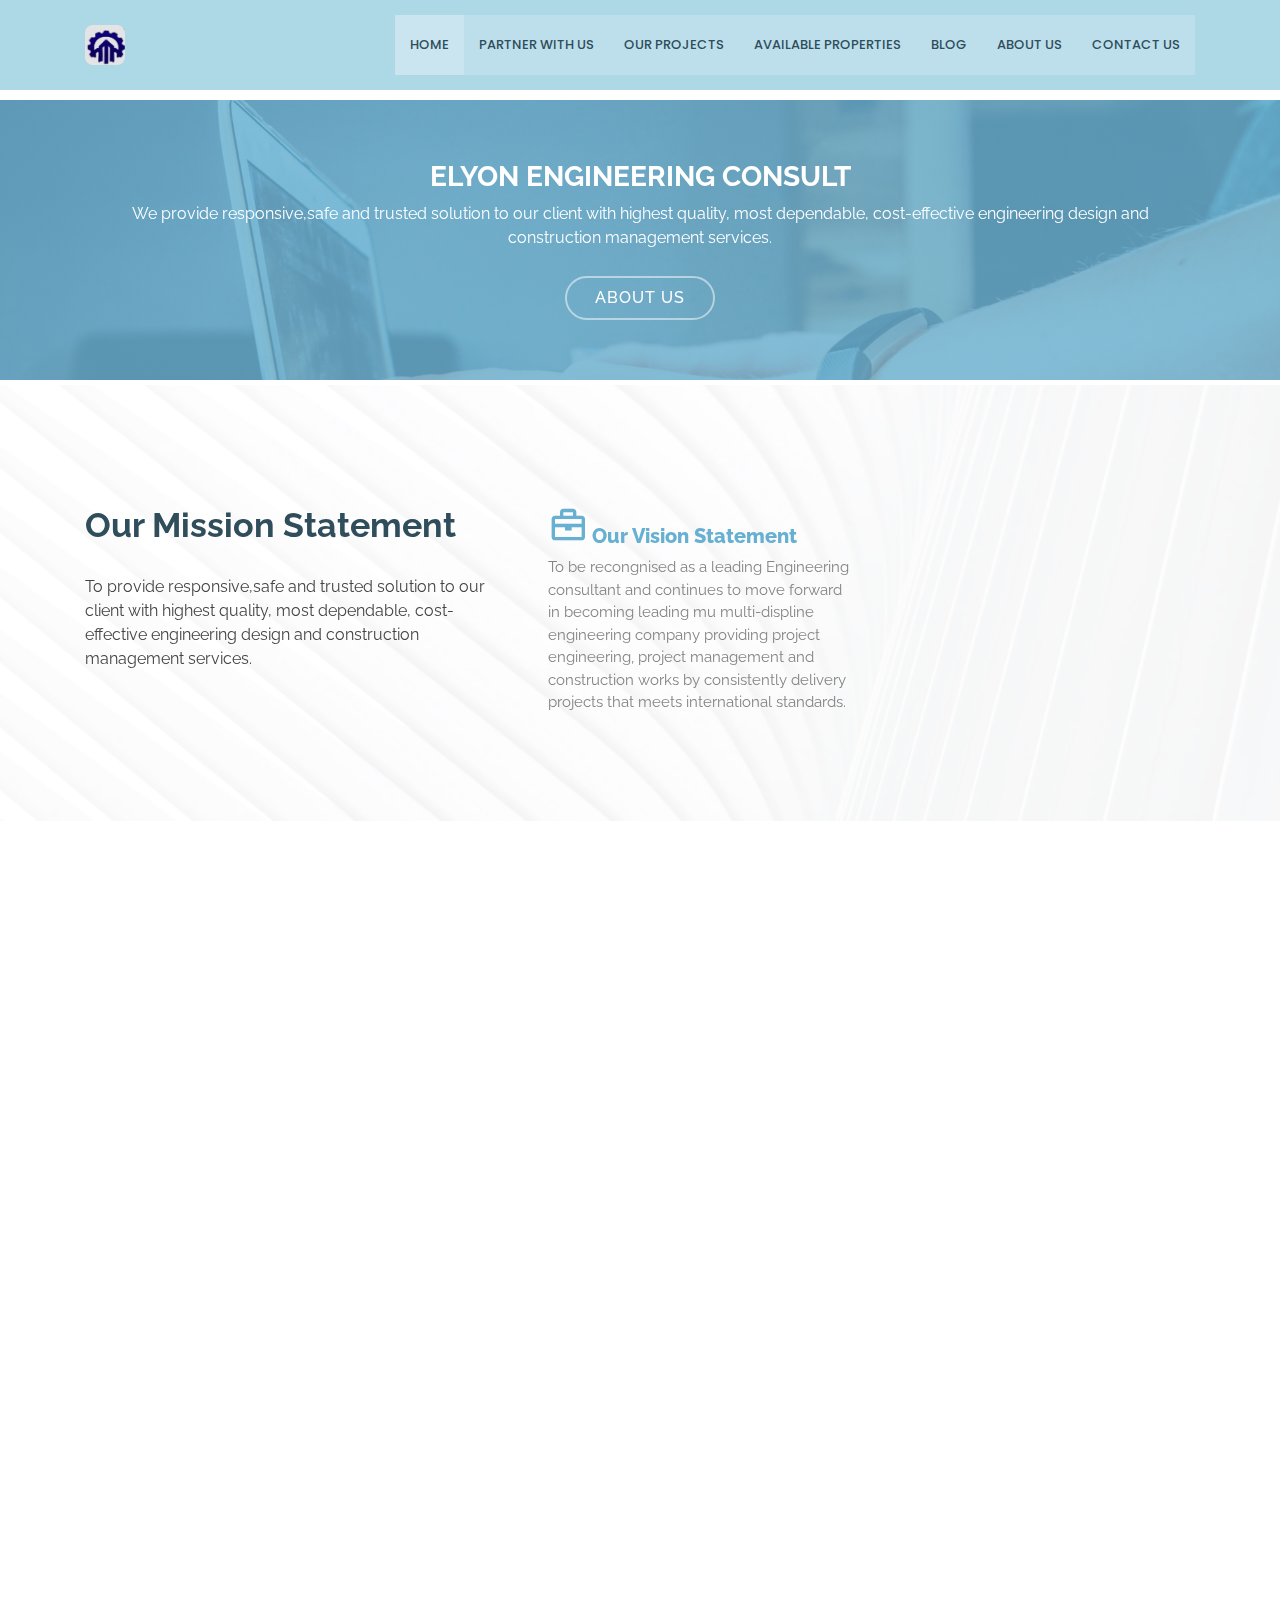
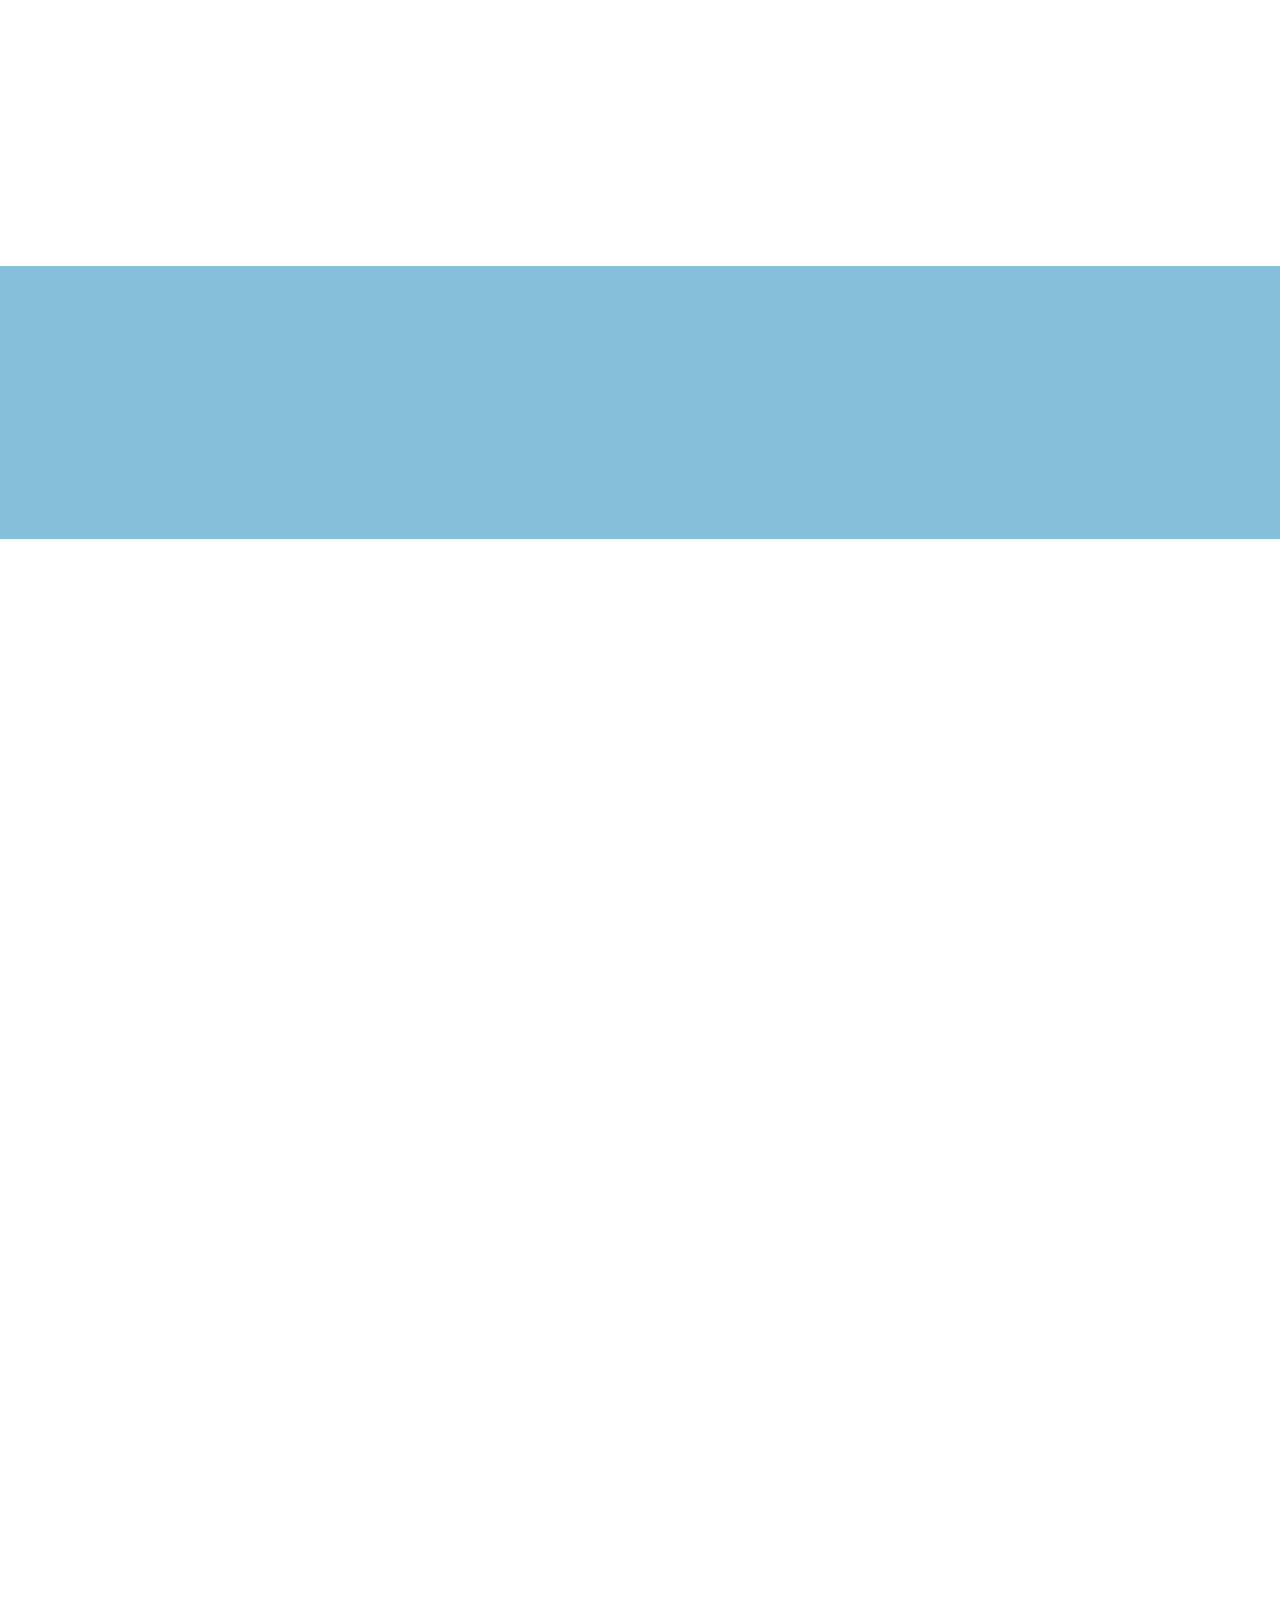
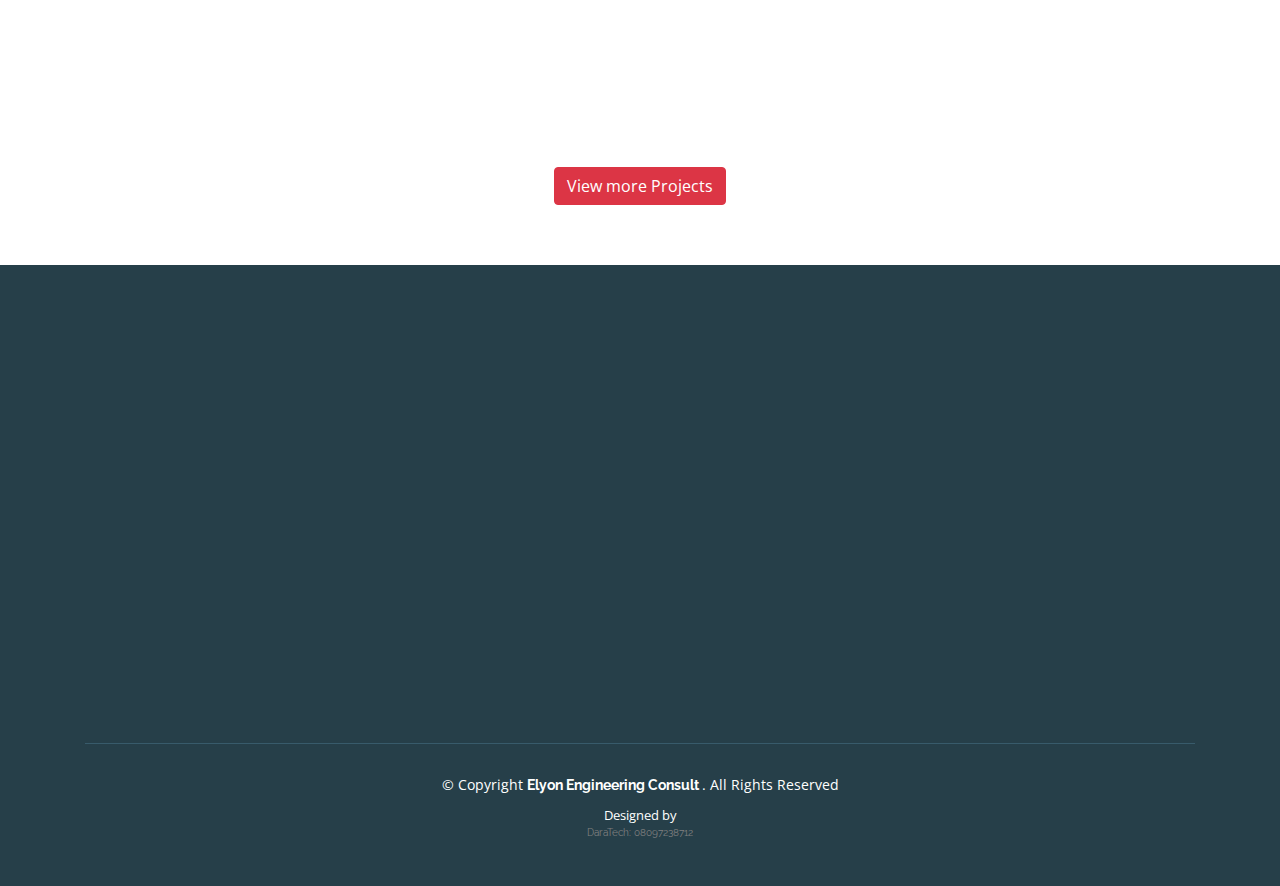
<file: index.html>
<!DOCTYPE html>
<html lang="en">

<head>
  <meta charset="utf-8">
  <meta content="width=device-width, initial-scale=1.0" name="viewport">

  <title>EEC</title>
  
  <!-- Favicons -->
 


  <!-- Google Fonts -->
  <link href="https://fonts.googleapis.com/css?family=Open+Sans:300,300i,400,400i,600,600i,700,700i|Raleway:300,300i,400,400i,500,500i,600,600i,700,700i|Poppins:300,300i,400,400i,500,500i,600,600i,700,700i" rel="stylesheet">

  <!-- Vendor CSS Files -->
  <link href="assets/vendor/bootstrap/css/bootstrap.min.css" rel="stylesheet">
  <link href="assets/vendor/icofont/icofont.min.css" rel="stylesheet">
  <link href="assets/vendor/boxicons/css/boxicons.min.css" rel="stylesheet">
  <link href="assets/vendor/venobox/venobox.css" rel="stylesheet">
  <link href="assets/vendor/owl.carousel/assets/owl.carousel.min.css" rel="stylesheet">
  <link href="assets/vendor/aos/aos.css" rel="stylesheet">

  <!-- Template Main CSS File -->
  <link href="assets/css/style.css" rel="stylesheet">

  <!-- =======================================================
  * Template Name: Squadfree - v2.3.0
  * Template URL: https://bootstrapmade.com/squadfree-free-bootstrap-template-creative/
  * Author: BootstrapMade.com
  * License: https://bootstrapmade.com/license/
  ======================================================== -->
</head>

<body>

  <!-- ======= Header ======= -->
  <header id="header" class="fixed-top header-transparent">
    <div class="container d-flex align-items-center">

      <div class="logo mr-auto">
        <!-- <h1 class="text-light"><a href="index.html"><span>EEC</span></a></h1> -->
        <!-- Uncomment below if you prefer to use an image logo -->
         <a href="index.html"><img style="height: 40px; width: 40px; border-radius: 20%;" src="assets/img/logo.png" alt="" class="img-fluid"></a>
      </div>

      <nav class="nav-menu d-none d-lg-block">
        <ul>
          <li class="active"><a href="index.html">Home</a></li>
          <li><a href="partnership.html">Partner With us</a></li>
          <li><a href="project.html">Our projects</a></li>
          <li><a href="properties.html">Available properties</a></li>
          <li><a href="blog.html">Blog</a></li>
          <li><a href="about.html">About Us</a></li>
          <li><a href="contact.html">Contact Us</a></li>
        </ul>
      </nav><!-- .nav-menu -->

    </div>
  </header><!-- End Header -->

<!-- ======= Cta Section ======= -->
    <section style="margin-top: 100px;" id="cta" class="cta">
      <div class="container" data-aos="zoom-in">

        <div class="text-center">
          <h3>ELYON ENGINEERING CONSULT</h3>
          <p>We provide responsive,safe and trusted solution to our client with highest quality, most dependable, cost-effective engineering design and construction management services.</p>
          <a class="cta-btn" href="about.html">About Us</a>
        </div>

      </div>
    </section><!-- End Cta Section -->



  
  <main id="main">

    <!-- ======= About Section ======= -->
    <section id="about" class="about">
      <div class="container">

        <div class="row no-gutters">
          <div class="content col-xl-5 d-flex align-items-stretch" data-aos="fade-up">
            <div class="content">
              <h3>Our Mission Statement</h3>
              <p>
                To provide responsive,safe and trusted solution to our client with highest quality, most 
          dependable, cost-effective engineering design and construction management services.
              </p>
              <!-- <a href="#" class="about-btn">About us <i class="bx bx-chevron-right"></i></a> -->
            </div>
          </div>
          <div class="col-xl-7 d-flex align-items-stretch">
            <div class="icon-boxes d-flex flex-column justify-content-center">
              <div class="row">
                <div class="col-md-6 icon-box" data-aos="fade-up" data-aos-delay="100">
                  <i class="bx bx-briefcase"></i> <span class="service-title">Our Vision Statement</span>
                  
                  <p>To be recongnised as a leading Engineering consultant and continues to move forward in becoming leading mu
          multi-displine engineering company providing project engineering, project management and construction works by 
          consistently delivery projects that meets international standards.</p>
                </div>
                
            </div><!-- End .content-->
          </div>
        </div>

      </div>
    </section><!-- End About Section -->

    <!-- ======= Services Section ======= -->
    <section id="services" class="services">
      <div class="container">

        <div class="section-title" data-aos="fade-in" data-aos-delay="100">
          <h2>What we offer</h2>
      
        </div>

        <div class="row">
          <div class="col-md-6 col-lg-4 d-flex align-items-stretch mb-5 mb-lg-0">
            <div class="icon-box" data-aos="fade-up">
              <div class="icon"><i class="bx bx-building"></i><span class="service-title">Real Estate</span></div>
              <div class="description">
                <ul class="bullet">
                  <li><i style=" font-weight: 600; font-size: 20px;" class="bx bx-list-plus"></i> We uniquely involved in the process of purchasing and selling of properties.</li>
                  <li><i style=" font-weight: 600; font-size: 20px;" class="bx bx-list-plus"></i> We provide clients with assistance throughout the purchasing or 
                    selling process in order to help them achieve their goals.</li>  
                </ul>
              </div>
            </div>
          </div>

          
          <div class="col-md-6 col-lg-4   mb-5 mb-lg-0">
            <div class="icon-box" data-aos="fade-up" data-aos-delay="200">
              <div class="icon"><i class="bx bx-map"></i><span class="service-title">Land survey and mapping</span></div>
              <div class="description">
                <ul class="bullet">
                  <li><i style=" font-weight: 600; font-size: 20px;" class="bx bx-list-plus"></i></i>  Precision agriculture</li>
                  <li><i style=" font-weight: 600; font-size: 20px;" class="bx bx-list-plus"></i></i>  Land Surveying</li>
                  <li><i style=" font-weight: 600; font-size: 20px;" class="bx bx-list-plus"></i></i>  Engineering surveying</li>
                </ul>
              </div>
            </div>
          </div>

          <div class="col-md-6 col-lg-4 d-flex align-items-stretch mb-5 mb-lg-0">
            <div class="icon-box" data-aos="fade-up" data-aos-delay="300">
              <div class="icon"><i class="bx bx-accessibility"></i><span class="service-title"> Architectural Designs</span></div>
              <div class="description">
                <ul class="bullet">
                  <li><i style=" font-weight: 600; font-size: 20px;" class="bx bx-list-plus"></i> We advise business managers and owners prior to building and remodeling.</li>
                  <li><i style=" font-weight: 600; font-size: 20px;" class="bx bx-list-plus"></i> we actively involve in actual construction to ensure that work is being performed
                    in a timely and cost effective manner.
                  </li>
                </ul>
              </div>
            </div>
          </div>

        </div>


      </div>


       <div class="container">

        <div class="section-title" data-aos="fade-in" data-aos-delay="100">
          <h2></h2>
      
        </div>

        <div class="row">
          <div class="col-md-6 col-lg-4 d-flex align-items-stretch mb-5 mb-lg-0">
            <div class="icon-box" data-aos="fade-up">
              <div class="icon"><i class="bx bx-building-house"></i><span class="service-title"> Building construction and Supervision</span></div>
              <div class="description">
                <ul class="bullet">
                  <li><i style=" font-weight: 600; font-size: 20px;" class="bx bx-list-plus"></i> We know what services and products to use for the best results.</li>
                  <li><i style=" font-weight: 600; font-size: 20px;" class="bx bx-list-plus"></i> We have deep insight into how all the parties of a construction
                    project work to make sure the project stay on tracks.
                  </li>
                  <li><i style=" font-weight: 600; font-size: 20px;" class="bx bx-list-plus"></i> Supplying of all kind of bulding materials.</li>
                </ul>
              </div>
            </div>
          </div>

          <div class="col-md-6 col-lg-4 d-flex align-items-stretch mb-5 mb-lg-0">
            <div class="icon-box" data-aos="fade-up" data-aos-delay="100">
              <div class="icon"><i class="bx bx-home"></i><span class="service-title">Interior Design</span></div>
              <div class="description">
                <ul class="bullet">
                  <li><i style=" font-weight: 600; font-size: 20px;" class="bx bx-list-plus"></i> Work to create interior design plans for existing or new spaces.</li>
                  <li><i style=" font-weight: 600; font-size: 20px;" class="bx bx-list-plus"></i> Analyse the function of the space with the client's goal in mind and turn it to the drawing board to 
                    draft schematics and design of the workspace.
                  </li>
                </ul>
              </div>
            </div>
          </div>

          <div class="col-md-6 col-lg-4 d-flex align-items-stretch mb-5 mb-lg-0">
            <div class="icon-box" data-aos="fade-up" data-aos-delay="200">
              <div class="icon"><i class="bx bx-crop"></i><span class="service-title"> Farm Establishment and Management</span></div>
              <div class="description">
                <ul class="bullet">
                   <li><i style=" font-weight: 600; font-size: 20px;" class="bx bx-list-plus"></i> Budgeting and maintaining accurate finacial records. </li>
                    <li><i style=" font-weight: 600; font-size: 20px;" class="bx bx-list-plus"></i> Recruiting, training/ instructing and supervising farm workers.</li>
                    <li><i style=" font-weight: 600; font-size: 20px;" class="bx bx-list-plus"></i> Hire and Management of heavy duty machineries i.e Trucks, Payloaders Excavators, Bulldozers.</li>
                </ul>
              </div>
            </div>
          </div>

        
        </div>


      </div>

    </section><!-- End Services Section -->

    <!-- ======= Counts Section ======= -->
    
    <!-- ======= Cta Section ======= -->
    <section id="cta" class="cta2 cta">
      <div class="container" data-aos="zoom-in">

        <div class="text-center">
          <!-- <h3>Call To Action</h3> -->
          
<div   id="carouselExampleIndicators" class="carousel slide" data-ride="carousel">
  <ol class="carousel-indicators">
    <!-- <li data-target="#carouselExampleIndicators" data-slide-to="0" class="active"></li>
    <li data-target="#carouselExampleIndicators" data-slide-to="1"></li>
    <li data-target="#carouselExampleIndicators" data-slide-to="2"></li> -->
  </ol>
  <div class="carousel-inner">
    <div class="carousel-item active">
      <div><h3 style="color: white; font-size: 28px;"><i class="bx bxs-quote-alt-left"></i>
        Buying real estate is not only the best way, quickest way, the safest way, but the only way to become wealthy.
        <i class="bx bxs-quote-alt-right"></i></h3>
      </div> 
      <div style="color: white;">Marshall Field.</div>
      
    </div>
    <div class="carousel-item">
   <div><h3 style="color: white; font-size: 28px;"><i class="bx bxs-quote-alt-left"></i>
        Success in real estate starts when you believe you are worthy of it.
        consequat.<i class="bx bxs-quote-alt-right"></i></h3>
      </div>

      <div style="color: white; font-size: 28px;">Micheal Ferrara.</div>
</div>
    <div class="carousel-item">
      <div><h3 style="color: white;"><i class="bx bxs-quote-alt-left"></i>
        If you can, you should, and if you are brave enough to start, you will.
        <i class="bx bxs-quote-alt-right"></i></h3>
      </div>

      <div style="color: white;">Stephen King.</div>
  </div>
  <!-- <a class="carousel-control-prev" href="#carouselExampleIndicators" role="button" data-slide="prev">
    <span class="carousel-control-prev-icon" aria-hidden="true"></span>
    <span class="sr-only">Previous</span>
  </a>
  <a class="carousel-control-next" href="#carouselExampleIndicators" role="button" data-slide="next">
    <span class="carousel-control-next-icon" aria-hidden="true"></span>
    <span class="sr-only">Next</span>
  </a> -->
</div>

  </div>
  <a class="cta-btn" href="partnership.html">Partner With us</a>


      </div>
    </section><!-- End Cta Section -->

    <!-- ======= Portfolio Section ======= -->
    
    <!-- ======= Testimonials Section ======= -->
   

    <!-- ======= Team Section ======= -->
    <section id="team" class="team">
      <div class="container">

        <div class="section-title" data-aos="fade-in" data-aos-delay="100">
          <h2>Projects Undertaken</h2>
        </div>

        <div class="row">

          <div class="col-lg-4 col-md-6">
            <div class="member" data-aos="fade-up">
              <div class="pic"><img src="image/post1.jpg" class="img-fluid" alt=""></div>
              <div class="member-info">
                <h4>construction and supervison of three bedroom flat.</h4>
                <span><i class="bx bx-map">Ogun state</i></span>
              </div>
            </div>
          </div>

          <div class="col-lg-4 col-md-6">
            <div class="member" data-aos="fade-up">
              <div class="pic"><img src="image/post2.jpg" class="img-fluid" alt=""></div>
              <div class="member-info">
                <h4>Mapping and surveying operation..</h4>
                <span><i class="bx bx-map">Ogun state</i></span>
              </div>
            </div>
          </div>

          <div class="col-lg-4 col-md-6">
            <div class="member" data-aos="fade-up">
              <div class="pic"><img src="image/post3.jpg" class="img-fluid" alt=""></div>
              <div class="member-info">
                <h4>Sales of land</h4>
                <span><i class="bx bx-map">Ogun state</i></span>
              </div>
            </div>
          </div>

          <div class="col-lg-4 col-md-6">
            <div class="member" data-aos="fade-up">
              <div class="pic"><img src="image/post4.jpg" class="img-fluid" alt=""></div>
              <div class="member-info">
                <h4>Construction and supervision of three bedroom and a selfcon building.</h4>
                <span><i class="bx bx-map">Ogun state</i></span>
              </div>
            </div>
          </div>

          <div class="col-lg-4 col-md-6">
            <div class="member" data-aos="fade-up">
              <div class="pic"><img src="image/post5.jpg" class="img-fluid" alt=""></div>
              <div class="member-info">
                <h4>Construction and supervison of four bedroom flat- from foundation to completion.</h4>
                <span><i class="bx bx-map">Ogun state</i></span>
              </div>
            </div>
          </div>

          <div class="col-lg-4 col-md-6">
            <div class="member" data-aos="fade-up">
              <div class="pic"><img src="image/post6.jpg" class="img-fluid" alt=""></div>
              <div class="member-info">
                <h4>Construction and supervison of of four bedroom flat - Underconstruction.</h4>
                <span><i class="bx bx-map">Ogun state</i></span>
              </div>
            </div>
          </div>

        </div>


              <div class="text-center">
                <a class="btn btn-danger" href="project.html">View more Projects</a>
              </div>
      </div>
    </section>

  <!-- End Team Sbx bx-map-->

  </main>
  <!-- End #main -->

  <!-- ======= Footer ======= -->
  <footer id="footer">
    <div class="footer-top">
      <div class="container">
        <div class="row">

          <div class="col-lg-4 col-md-6">
            <div class="footer-info" data-aos="fade-up" data-aos-delay="50">
              <h3>Elyon Engineering Consult</h3>
              <p class="pb-3"><em>EEC is a fast growing engineering company built on expertise and 
          proffesionalism of well trained personnels with aim of providing the society and individuals with creative and sophisticated and long 
          lasting developmental solutions.</em></p>
              
              <div class="social-links mt-3">
                <a href="#" class="twitter"><i class="bx bxl-twitter"></i></a>
                <a href="#" class="facebook"><i class="bx bxl-facebook"></i></a>
                <a href="#" class="instagram"><i class="bx bxl-instagram"></i></a>
                
              </div>
            </div>
          </div>

          <div class="col-lg-3 col-md-6 footer-links" data-aos="fade-up" data-aos-delay="150">
            <h4>Useful Links</h4>
            <ul>
              <li><i class="bx bx-chevron-right"></i> <a href="index.html">Home</a></li>
              <li><i class="bx bx-chevron-right"></i> <a href="about.html">About us</a></li>
               <li><i class="bx bx-chevron-right"></i> <a href="contact.html">Contact us</a></li>
              
            </ul>
          </div>

          <div class="col-lg-3 col-md-6 footer-links" data-aos="fade-up" data-aos-delay="250">
            <h4>Our Services</h4>
            <ul>
              <li><i class="bx bx-chevron-right"></i>Real Estate</li>
              <li><i class="bx bx-chevron-right"></i>Land Clearing and Management</li>
              <li><i class="bx bx-chevron-right"></i>Land survey and mapping</li>
              <li><i class="bx bx-chevron-right"></i>Architectural Designs</li>
              <li><i class="bx bx-chevron-right"></i>Building construction and Supervision</li>
              <li><i class="bx bx-chevron-right"></i>Interior Design</li>
              <li><i class="bx bx-chevron-right"></i>Farm Establishment and Management</li>
              
            </ul>
          </div>

        </div>
      </div>
    </div>

    <div class="container">
      <div class="copyright">
        &copy; Copyright <strong><span>Elyon Engineering Consult </span></strong>. All Rights Reserved
      </div>
      <div class="credits">
        <!-- All the links in the footer should remain intact. -->
        <!-- You can delete the links only if you purchased the pro version. -->
        <!-- Licensing information: https://bootstrapmade.com/license/ -->
        <!-- Purchase the pro version with working PHP/AJAX contact form: https://bootstrapmade.com/squadfree-free-bootstrap-template-creative/ -->
        Designed by <p style="font-size: 10px; color: grey;">DaraTech: 08097238712</p>
      </div>
    </div>
  </footer><!-- End Footer -->

  <a href="#" class="back-to-top"><i class="icofont-simple-up"></i></a>

  <!-- Vendor JS Files -->
  <script src="assets/vendor/jquery/jquery.min.js"></script>
  <script src="assets/vendor/bootstrap/js/bootstrap.bundle.min.js"></script>
  <script src="assets/vendor/jquery.easing/jquery.easing.min.js"></script>
  <script src="assets/vendor/php-email-form/validate.js"></script>
  <script src="assets/vendor/waypoints/jquery.waypoints.min.js"></script>
  <script src="assets/vendor/counterup/counterup.min.js"></script>
  <script src="assets/vendor/isotope-layout/isotope.pkgd.min.js"></script>
  <script src="assets/vendor/venobox/venobox.min.js"></script>
  <script src="assets/vendor/owl.carousel/owl.carousel.min.js"></script>
  <script src="assets/vendor/aos/aos.js"></script>

  <!-- Template Main JS File -->
  <script src="assets/js/main.js"></script>

</body>

</html>
</file>
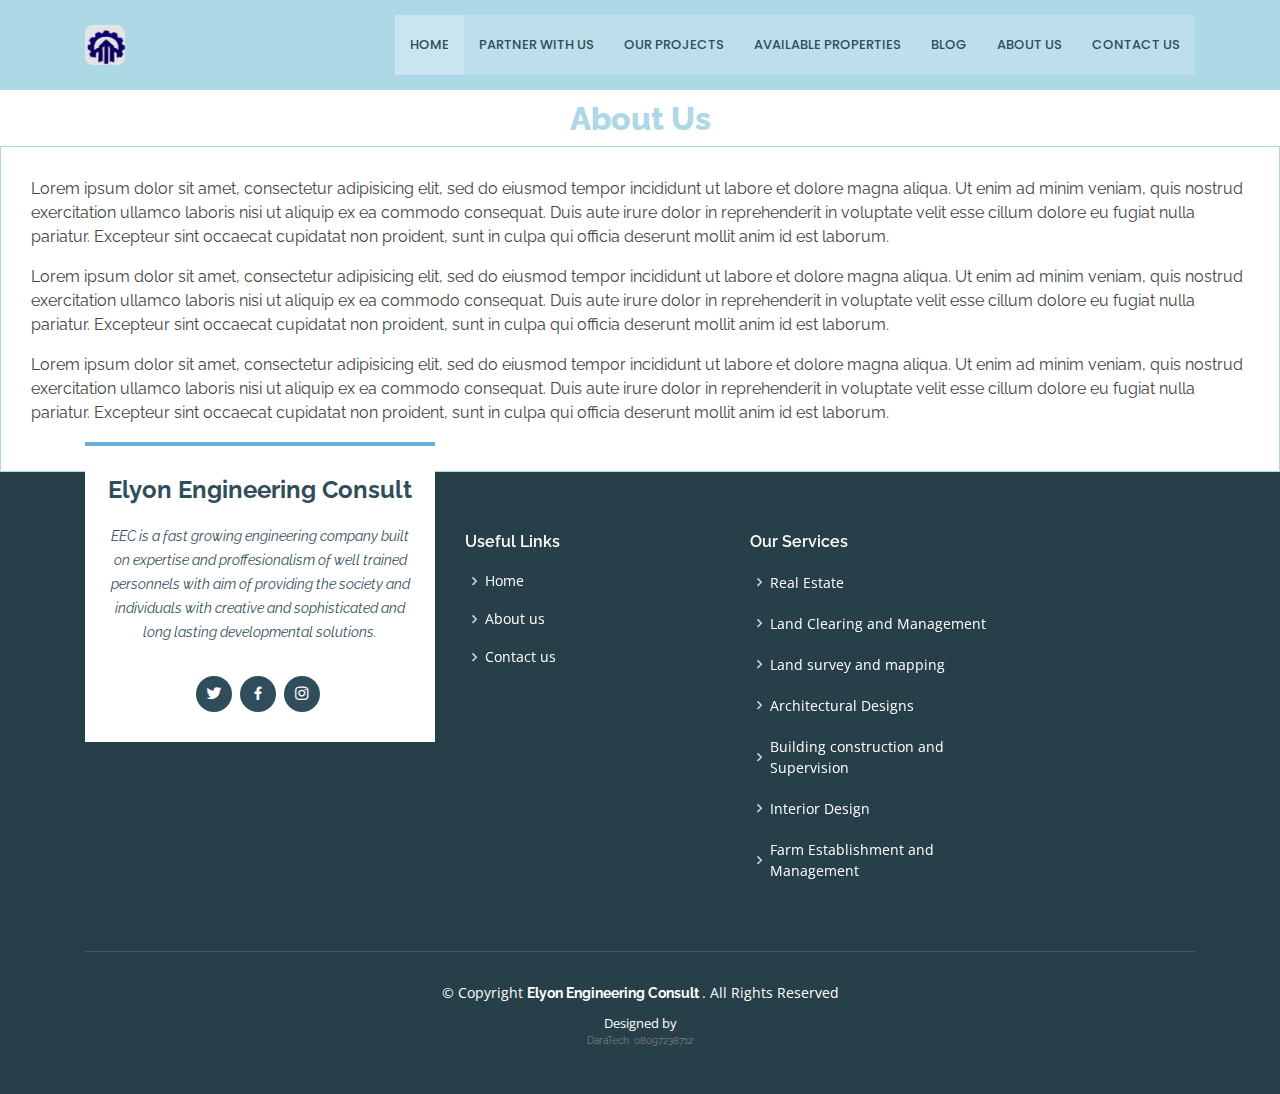
<file: about.html>
<!DOCTYPE html>
<html lang="en">

<head>
  <meta charset="utf-8">
  <meta content="width=device-width, initial-scale=1.0" name="viewport">

  <title>Contact us</title>
  <meta content="" name="description">
  <meta content="" name="keywords">

 

  <!-- Google Fonts -->
  <link href="https://fonts.googleapis.com/css?family=Open+Sans:300,300i,400,400i,600,600i,700,700i|Raleway:300,300i,400,400i,500,500i,600,600i,700,700i|Poppins:300,300i,400,400i,500,500i,600,600i,700,700i" rel="stylesheet">

  <!-- Vendor CSS Files -->
  <link href="assets/vendor/bootstrap/css/bootstrap.min.css" rel="stylesheet">
  <link href="assets/vendor/icofont/icofont.min.css" rel="stylesheet">
  <link href="assets/vendor/boxicons/css/boxicons.min.css" rel="stylesheet">
  <link href="assets/vendor/venobox/venobox.css" rel="stylesheet">
  <link href="assets/vendor/owl.carousel/assets/owl.carousel.min.css" rel="stylesheet">
  <link href="assets/vendor/aos/aos.css" rel="stylesheet">

  <!-- Template Main CSS File -->
  <link href="assets/css/style.css" rel="stylesheet">

  <!-- =======================================================
  * Template Name: Squadfree - v2.3.0
  * Template URL: https://bootstrapmade.com/squadfree-free-bootstrap-template-creative/
  * Author: BootstrapMade.com
  * License: https://bootstrapmade.com/license/
  ======================================================== -->
</head>

<body>
<!-- ======= Header ======= -->
  <header id="header" class="fixed-top header-transparent">
    <div class="container d-flex align-items-center">

      <div class="logo mr-auto">
        <!-- <h1 class="text-light"><a href="index.html"><span style="color: lightblue;">EEC</span></a></h1> -->
        <!-- Uncomment below if you prefer to use an image logo -->
       <a href="index.html"><img style="height: 40px; width: 40px; border-radius: 20%;" src="assets/img/logo.png" alt="" class="img-fluid"></a>
      </div>

      <nav class="nav-menu d-none d-lg-block">
        <ul>
          <li class="active"><a href="index.html">Home</a></li>
          <li><a href="partnership.html">Partner With us</a></li>
          <li><a href="project.html">Our projects</a></li>
          <li><a href="properties.html">Available properties</a></li>
          <li><a href="blog.html">Blog</a></li>
          <li><a href="about.html">About Us</a></li>
          <li><a href="contact.html">Contact Us</a></li>
        </ul>
      </nav><!-- .nav-menu -->

    </div>
  </header><!-- End Header -->

<main>
  <div style="margin-top: 100px;" id="about-us">
    <div class="">
      <h2 style="font-weight: 800; color: lightblue;" class="text-center">About Us</h2>
    </div>
    <div style="border: 0.2px solid lightblue; padding: 30px;">
      <p>Lorem ipsum dolor sit amet, consectetur adipisicing elit, sed do eiusmod
      tempor incididunt ut labore et dolore magna aliqua. Ut enim ad minim veniam,
      quis nostrud exercitation ullamco laboris nisi ut aliquip ex ea commodo
      consequat. Duis aute irure dolor in reprehenderit in voluptate velit esse
      cillum dolore eu fugiat nulla pariatur. Excepteur sint occaecat cupidatat non
      proident, sunt in culpa qui officia deserunt mollit anim id est laborum.</p>
      <p>Lorem ipsum dolor sit amet, consectetur adipisicing elit, sed do eiusmod
      tempor incididunt ut labore et dolore magna aliqua. Ut enim ad minim veniam,
      quis nostrud exercitation ullamco laboris nisi ut aliquip ex ea commodo
      consequat. Duis aute irure dolor in reprehenderit in voluptate velit esse
      cillum dolore eu fugiat nulla pariatur. Excepteur sint occaecat cupidatat non
      proident, sunt in culpa qui officia deserunt mollit anim id est laborum.</p>
      <p>Lorem ipsum dolor sit amet, consectetur adipisicing elit, sed do eiusmod
      tempor incididunt ut labore et dolore magna aliqua. Ut enim ad minim veniam,
      quis nostrud exercitation ullamco laboris nisi ut aliquip ex ea commodo
      consequat. Duis aute irure dolor in reprehenderit in voluptate velit esse
      cillum dolore eu fugiat nulla pariatur. Excepteur sint occaecat cupidatat non
      proident, sunt in culpa qui officia deserunt mollit anim id est laborum.</p>
    </div>
  </div>
</main>


 <!-- ======= Footer ======= -->
  <footer id="footer">
    <div class="footer-top">
      <div class="container">
        <div class="row">

          <div class="col-lg-4 col-md-6">
            <div class="footer-info" data-aos="fade-up" data-aos-delay="50">
              <h3>Elyon Engineering Consult</h3>
              <p class="pb-3"><em>EEC is a fast growing engineering company built on expertise and 
          proffesionalism of well trained personnels with aim of providing the society and individuals with creative and sophisticated and long 
          lasting developmental solutions.</em></p>
              
              <div class="social-links mt-3">
                <a href="#" class="twitter"><i class="bx bxl-twitter"></i></a>
                <a href="#" class="facebook"><i class="bx bxl-facebook"></i></a>
                <a href="#" class="instagram"><i class="bx bxl-instagram"></i></a>
                
              </div>
            </div>
          </div>

          <div class="col-lg-3 col-md-6 footer-links" data-aos="fade-up" data-aos-delay="150">
            <h4>Useful Links</h4>
            <ul>
              <li><i class="bx bx-chevron-right"></i> <a href="index.html">Home</a></li>
              <li><i class="bx bx-chevron-right"></i> <a href="about.html">About us</a></li>
               <li><i class="bx bx-chevron-right"></i> <a href="contact.html">Contact us</a></li>
              
            </ul>
          </div>

          <div class="col-lg-3 col-md-6 footer-links" data-aos="fade-up" data-aos-delay="250">
            <h4>Our Services</h4>
            <ul>
              <li><i class="bx bx-chevron-right"></i>Real Estate</li>
              <li><i class="bx bx-chevron-right"></i>Land Clearing and Management</li>
              <li><i class="bx bx-chevron-right"></i>Land survey and mapping</li>
              <li><i class="bx bx-chevron-right"></i>Architectural Designs</li>
              <li><i class="bx bx-chevron-right"></i>Building construction and Supervision</li>
              <li><i class="bx bx-chevron-right"></i>Interior Design</li>
              <li><i class="bx bx-chevron-right"></i>Farm Establishment and Management</li>
              
            </ul>
          </div>

        </div>
      </div>
    </div>

    <div class="container">
      <div class="copyright">
        &copy; Copyright <strong><span>Elyon Engineering Consult </span></strong>. All Rights Reserved
      </div>
      <div class="credits">
        <!-- All the links in the footer should remain intact. -->
        <!-- You can delete the links only if you purchased the pro version. -->
        <!-- Licensing information: https://bootstrapmade.com/license/ -->
        <!-- Purchase the pro version with working PHP/AJAX contact form: https://bootstrapmade.com/squadfree-free-bootstrap-template-creative/ -->
        Designed by <p style="font-size: 10px; color: grey;">DaraTech: 08097238712</p>
      </div>
    </div>
  </footer><!-- End Footer -->

  <a href="#" class="back-to-top"><i class="icofont-simple-up"></i></a>

  <!-- Vendor JS Files -->
  <script src="assets/vendor/jquery/jquery.min.js"></script>
  <script src="assets/vendor/bootstrap/js/bootstrap.bundle.min.js"></script>
  <script src="assets/vendor/jquery.easing/jquery.easing.min.js"></script>
  <script src="assets/vendor/php-email-form/validate.js"></script>
  <script src="assets/vendor/waypoints/jquery.waypoints.min.js"></script>
  <script src="assets/vendor/counterup/counterup.min.js"></script>
  <script src="assets/vendor/isotope-layout/isotope.pkgd.min.js"></script>
  <script src="assets/vendor/venobox/venobox.min.js"></script>
  <script src="assets/vendor/owl.carousel/owl.carousel.min.js"></script>
  <script src="assets/vendor/aos/aos.js"></script>

  <!-- Template Main JS File -->
  <script src="assets/js/main.js"></script>

</body>

</html>
</file>
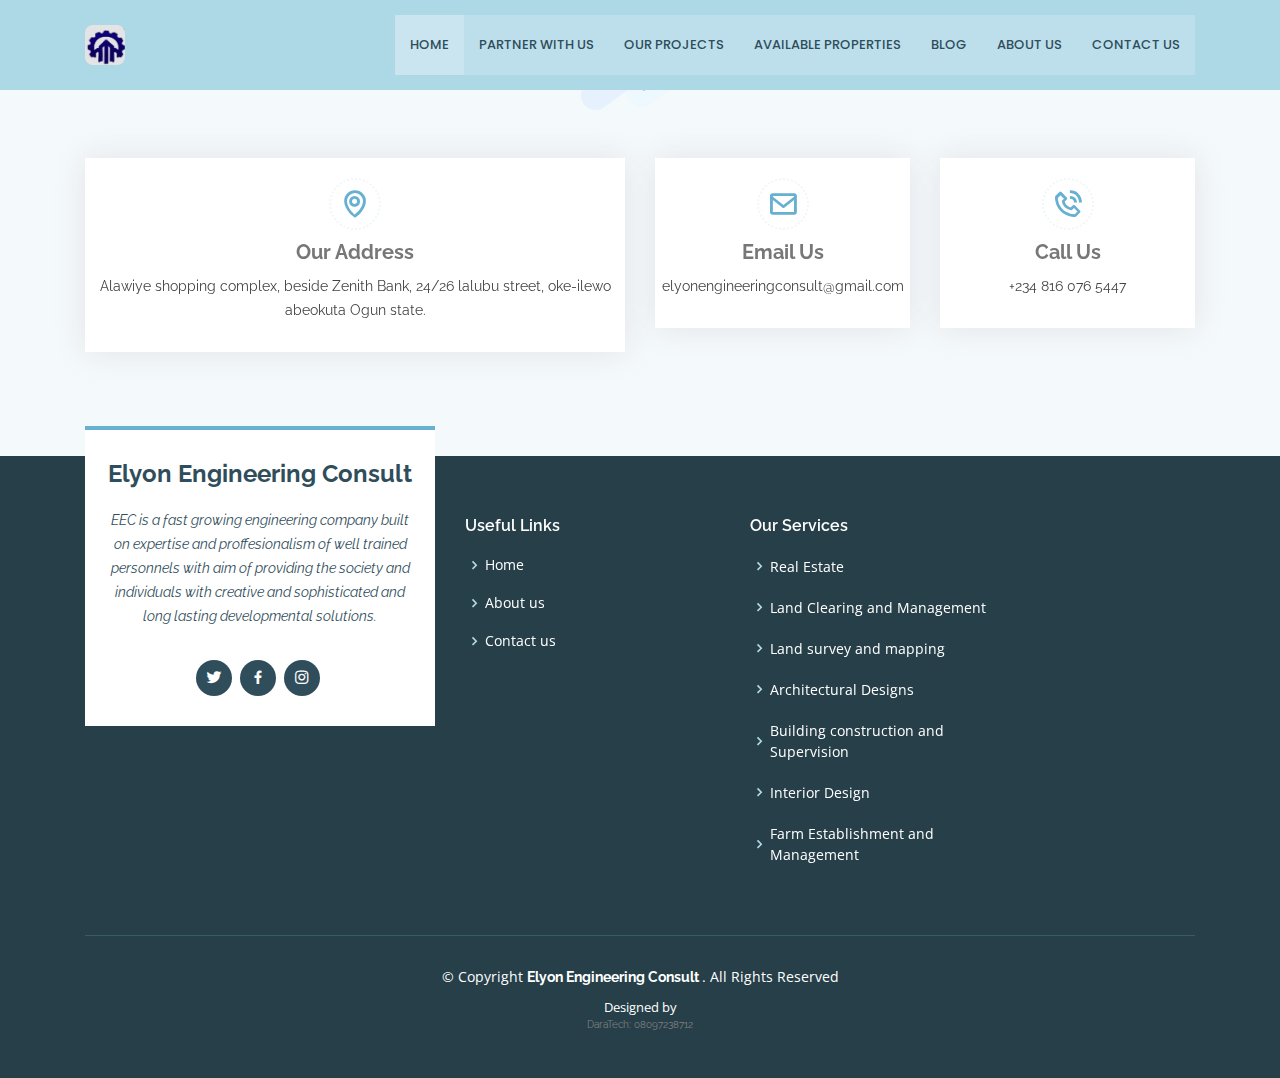
<file: contact.html>
<!DOCTYPE html>
<html lang="en">

<head>
  <meta charset="utf-8">
  <meta content="width=device-width, initial-scale=1.0" name="viewport">

  <title>Contact us</title>
  <meta content="" name="description">
  <meta content="" name="keywords">

 

  <!-- Google Fonts -->
  <link href="https://fonts.googleapis.com/css?family=Open+Sans:300,300i,400,400i,600,600i,700,700i|Raleway:300,300i,400,400i,500,500i,600,600i,700,700i|Poppins:300,300i,400,400i,500,500i,600,600i,700,700i" rel="stylesheet">

  <!-- Vendor CSS Files -->
  <link href="assets/vendor/bootstrap/css/bootstrap.min.css" rel="stylesheet">
  <link href="assets/vendor/icofont/icofont.min.css" rel="stylesheet">
  <link href="assets/vendor/boxicons/css/boxicons.min.css" rel="stylesheet">
  <link href="assets/vendor/venobox/venobox.css" rel="stylesheet">
  <link href="assets/vendor/owl.carousel/assets/owl.carousel.min.css" rel="stylesheet">
  <link href="assets/vendor/aos/aos.css" rel="stylesheet">

  <!-- Template Main CSS File -->
  <link href="assets/css/style.css" rel="stylesheet">

  <!-- =======================================================
  * Template Name: Squadfree - v2.3.0
  * Template URL: https://bootstrapmade.com/squadfree-free-bootstrap-template-creative/
  * Author: BootstrapMade.com
  * License: https://bootstrapmade.com/license/
  ======================================================== -->
</head>

<body>
<!-- ======= Header ======= -->
  <header id="header" class="fixed-top header-transparent">
    <div class="container d-flex align-items-center">

      <div class="logo mr-auto">
        <!-- <h1 class="text-light"><a href="index.html"><span style="color: lightblue;">EEC</span></a></h1> -->
        <!-- Uncomment below if you prefer to use an image logo -->
        <a href="index.html"><img style="height: 40px; width: 40px; border-radius: 20%;" src="assets/img/logo.png" alt="" class="img-fluid"></a>
      </div>

      <nav class="nav-menu d-none d-lg-block">
        <ul>
          <li class="active"><a href="index.html">Home</a></li>
          <li><a href="partnership.html">Partner With us</a></li>
          <li><a href="project.html">Our projects</a></li>
          <li><a href="properties.html">Available properties</a></li>
          <li><a href="blog.html">Blog</a></li>
          <li><a href="about.html">About Us</a></li>
          <li><a href="contact.html">Contact Us</a></li>
        </ul>
      </nav><!-- .nav-menu -->

    </div>
  </header><!-- End Header -->


    <!-- ======= Contact Section ======= -->
    <section id="contact" class="contact section-bg">
      <div class="container">

        <div class="section-title" data-aos="fade-in" data-aos-delay="100">
          <h2>Contact Us</h2>
          
        </div>

        <div class="row" data-aos="fade-up" data-aos-delay="100">
          <div class="col-lg-6">
            <div class="info-box mb-4">
              <i class="bx bx-map"></i>
              <h3>Our Address</h3>
              <p>Alawiye shopping complex, beside Zenith Bank, 24/26 lalubu street, oke-ilewo abeokuta Ogun state.</p>
            </div>
          </div>

          <div class="col-lg-3 col-md-6">
            <div class="info-box  mb-4">
              <i class="bx bx-envelope"></i>
              <h3>Email Us</h3>
              <p> elyonengineeringconsult@gmail.com</p>
            </div>
          </div>

          <div class="col-lg-3 col-md-6">
            <div class="info-box  mb-4">
              <i class="bx bx-phone-call"></i>
              <h3>Call Us</h3>
              <p> +234 816 076 5447</p>
            </div>
          </div>

        </div>

        
      </div>
    </section><!-- End Contact Section -->


 <!-- ======= Footer ======= -->
  <footer id="footer">
    <div class="footer-top">
      <div class="container">
        <div class="row">

          <div class="col-lg-4 col-md-6">
            <div class="footer-info" data-aos="fade-up" data-aos-delay="50">
              <h3>Elyon Engineering Consult</h3>
              <p class="pb-3"><em>EEC is a fast growing engineering company built on expertise and 
          proffesionalism of well trained personnels with aim of providing the society and individuals with creative and sophisticated and long 
          lasting developmental solutions.</em></p>
              
              <div class="social-links mt-3">
                <a href="#" class="twitter"><i class="bx bxl-twitter"></i></a>
                <a href="#" class="facebook"><i class="bx bxl-facebook"></i></a>
                <a href="#" class="instagram"><i class="bx bxl-instagram"></i></a>
                
              </div>
            </div>
          </div>

          <div class="col-lg-3 col-md-6 footer-links" data-aos="fade-up" data-aos-delay="150">
            <h4>Useful Links</h4>
            <ul>
              <li><i class="bx bx-chevron-right"></i> <a href="index.html">Home</a></li>
              <li><i class="bx bx-chevron-right"></i> <a href="about.html">About us</a></li>
               <li><i class="bx bx-chevron-right"></i> <a href="contact.html">Contact us</a></li>
              
            </ul>
          </div>

          <div class="col-lg-3 col-md-6 footer-links" data-aos="fade-up" data-aos-delay="250">
            <h4>Our Services</h4>
            <ul>
              <li><i class="bx bx-chevron-right"></i>Real Estate</li>
              <li><i class="bx bx-chevron-right"></i>Land Clearing and Management</li>
              <li><i class="bx bx-chevron-right"></i>Land survey and mapping</li>
              <li><i class="bx bx-chevron-right"></i>Architectural Designs</li>
              <li><i class="bx bx-chevron-right"></i>Building construction and Supervision</li>
              <li><i class="bx bx-chevron-right"></i>Interior Design</li>
              <li><i class="bx bx-chevron-right"></i>Farm Establishment and Management</li>
              
            </ul>
          </div>

        </div>
      </div>
    </div>

    <div class="container">
      <div class="copyright">
        &copy; Copyright <strong><span>Elyon Engineering Consult </span></strong>. All Rights Reserved
      </div>
      <div class="credits">
        <!-- All the links in the footer should remain intact. -->
        <!-- You can delete the links only if you purchased the pro version. -->
        <!-- Licensing information: https://bootstrapmade.com/license/ -->
        <!-- Purchase the pro version with working PHP/AJAX contact form: https://bootstrapmade.com/squadfree-free-bootstrap-template-creative/ -->
        Designed by <p style="font-size: 10px; color: grey;">DaraTech: 08097238712</p>
      </div>
    </div>
  </footer><!-- End Footer -->

  <a href="#" class="back-to-top"><i class="icofont-simple-up"></i></a>

  <!-- Vendor JS Files -->
  <script src="assets/vendor/jquery/jquery.min.js"></script>
  <script src="assets/vendor/bootstrap/js/bootstrap.bundle.min.js"></script>
  <script src="assets/vendor/jquery.easing/jquery.easing.min.js"></script>
  <script src="assets/vendor/php-email-form/validate.js"></script>
  <script src="assets/vendor/waypoints/jquery.waypoints.min.js"></script>
  <script src="assets/vendor/counterup/counterup.min.js"></script>
  <script src="assets/vendor/isotope-layout/isotope.pkgd.min.js"></script>
  <script src="assets/vendor/venobox/venobox.min.js"></script>
  <script src="assets/vendor/owl.carousel/owl.carousel.min.js"></script>
  <script src="assets/vendor/aos/aos.js"></script>

  <!-- Template Main JS File -->
  <script src="assets/js/main.js"></script>

</body>

</html>
</file>
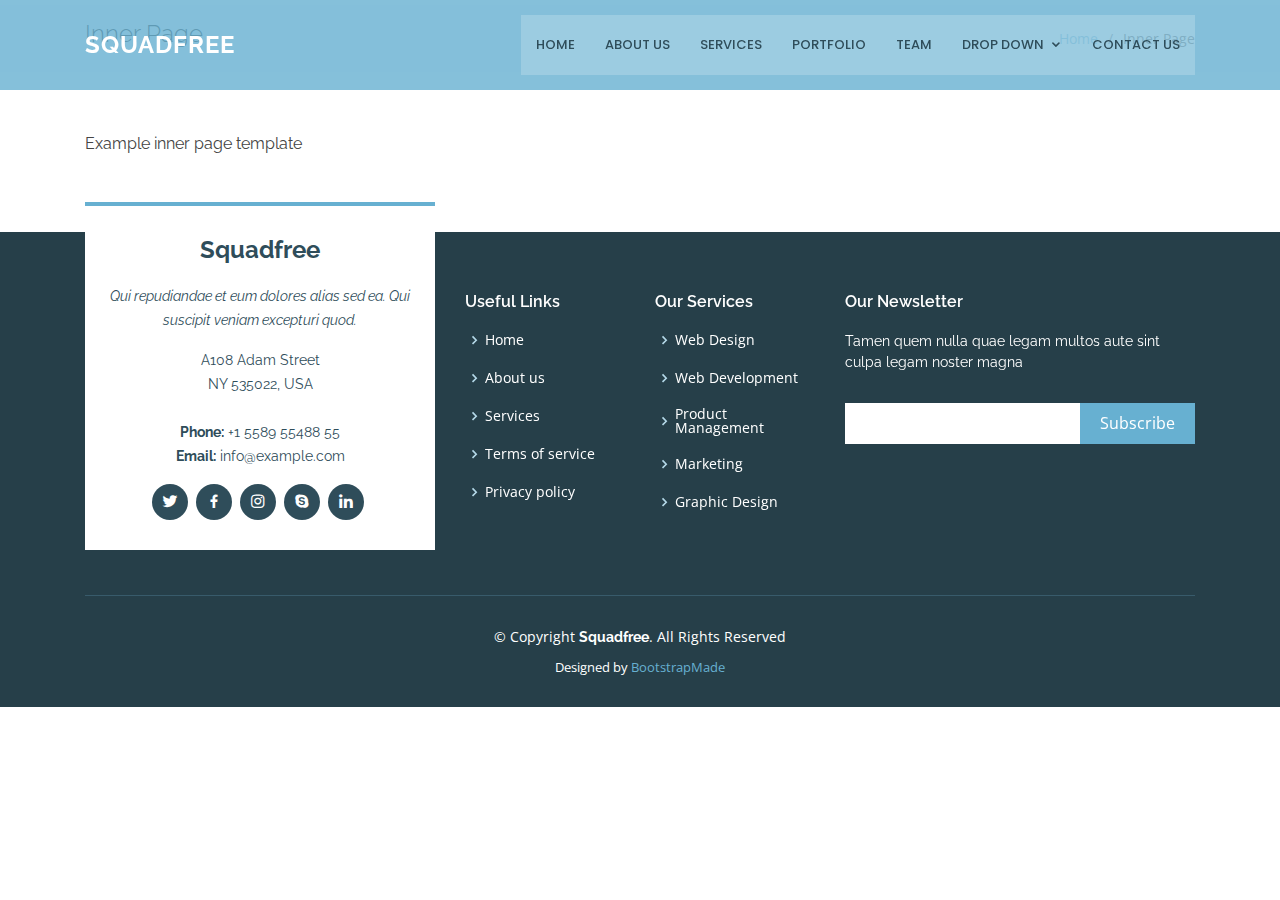
<file: inner-page.html>
<!DOCTYPE html>
<html lang="en">

<head>
  <meta charset="utf-8">
  <meta content="width=device-width, initial-scale=1.0" name="viewport">

  <title>Inner Page - Squadfree Bootstrap Template</title>
  <meta content="" name="description">
  <meta content="" name="keywords">

  <!-- Favicons -->
  <link href="assets/img/favicon.png" rel="icon">
  <link href="assets/img/apple-touch-icon.png" rel="apple-touch-icon">

  <!-- Google Fonts -->
  <link href="https://fonts.googleapis.com/css?family=Open+Sans:300,300i,400,400i,600,600i,700,700i|Raleway:300,300i,400,400i,500,500i,600,600i,700,700i|Poppins:300,300i,400,400i,500,500i,600,600i,700,700i" rel="stylesheet">

  <!-- Vendor CSS Files -->
  <link href="assets/vendor/bootstrap/css/bootstrap.min.css" rel="stylesheet">
  <link href="assets/vendor/icofont/icofont.min.css" rel="stylesheet">
  <link href="assets/vendor/boxicons/css/boxicons.min.css" rel="stylesheet">
  <link href="assets/vendor/venobox/venobox.css" rel="stylesheet">
  <link href="assets/vendor/owl.carousel/assets/owl.carousel.min.css" rel="stylesheet">
  <link href="assets/vendor/aos/aos.css" rel="stylesheet">

  <!-- Template Main CSS File -->
  <link href="assets/css/style.css" rel="stylesheet">

  <!-- =======================================================
  * Template Name: Squadfree - v2.3.0
  * Template URL: https://bootstrapmade.com/squadfree-free-bootstrap-template-creative/
  * Author: BootstrapMade.com
  * License: https://bootstrapmade.com/license/
  ======================================================== -->
</head>

<body>

  <!-- ======= Header ======= -->
  <header id="header" class="fixed-top ">
    <div class="container d-flex align-items-center">

      <div class="logo mr-auto">
        <h1 class="text-light"><a href="index.html"><span>Squadfree</span></a></h1>
        <!-- Uncomment below if you prefer to use an image logo -->
        <!-- <a href="index.html"><img src="assets/img/logo.png" alt="" class="img-fluid"></a>-->
      </div>

      <nav class="nav-menu d-none d-lg-block">
        <ul>
          <li><a href="index.html">Home</a></li>
          <li><a href="#about">About Us</a></li>
          <li><a href="#services">Services</a></li>
          <li><a href="#portfolio">Portfolio</a></li>
          <li><a href="#team">Team</a></li>
          <li class="drop-down"><a href="">Drop Down</a>
            <ul>
              <li><a href="#">Drop Down 1</a></li>
              <li class="drop-down"><a href="#">Drop Down 2</a>
                <ul>
                  <li><a href="#">Deep Drop Down 1</a></li>
                  <li><a href="#">Deep Drop Down 2</a></li>
                  <li><a href="#">Deep Drop Down 3</a></li>
                  <li><a href="#">Deep Drop Down 4</a></li>
                  <li><a href="#">Deep Drop Down 5</a></li>
                </ul>
              </li>
              <li><a href="#">Drop Down 3</a></li>
              <li><a href="#">Drop Down 4</a></li>
              <li><a href="#">Drop Down 5</a></li>
            </ul>
          </li>
          <li><a href="#contact">Contact Us</a></li>

        </ul>
      </nav><!-- .nav-menu -->

    </div>
  </header><!-- End Header -->

  <main id="main">

    <!-- ======= Breadcrumbs Section ======= -->
    <section class="breadcrumbs">
      <div class="container">

        <div class="d-flex justify-content-between align-items-center">
          <h2>Inner Page</h2>
          <ol>
            <li><a href="index.html">Home</a></li>
            <li>Inner Page</li>
          </ol>
        </div>

      </div>
    </section><!-- End Breadcrumbs Section -->

    <section class="inner-page">
      <div class="container">
        <p>
          Example inner page template
        </p>
      </div>
    </section>

  </main><!-- End #main -->

  <!-- ======= Footer ======= -->
  <footer id="footer">
    <div class="footer-top">
      <div class="container">
        <div class="row">

          <div class="col-lg-4 col-md-6">
            <div class="footer-info" data-aos="fade-up" data-aos-delay="50">
              <h3>Squadfree</h3>
              <p class="pb-3"><em>Qui repudiandae et eum dolores alias sed ea. Qui suscipit veniam excepturi quod.</em></p>
              <p>
                A108 Adam Street <br>
                NY 535022, USA<br><br>
                <strong>Phone:</strong> +1 5589 55488 55<br>
                <strong>Email:</strong> info@example.com<br>
              </p>
              <div class="social-links mt-3">
                <a href="#" class="twitter"><i class="bx bxl-twitter"></i></a>
                <a href="#" class="facebook"><i class="bx bxl-facebook"></i></a>
                <a href="#" class="instagram"><i class="bx bxl-instagram"></i></a>
                <a href="#" class="google-plus"><i class="bx bxl-skype"></i></a>
                <a href="#" class="linkedin"><i class="bx bxl-linkedin"></i></a>
              </div>
            </div>
          </div>

          <div class="col-lg-2 col-md-6 footer-links" data-aos="fade-up" data-aos-delay="150">
            <h4>Useful Links</h4>
            <ul>
              <li><i class="bx bx-chevron-right"></i> <a href="#">Home</a></li>
              <li><i class="bx bx-chevron-right"></i> <a href="#">About us</a></li>
              <li><i class="bx bx-chevron-right"></i> <a href="#">Services</a></li>
              <li><i class="bx bx-chevron-right"></i> <a href="#">Terms of service</a></li>
              <li><i class="bx bx-chevron-right"></i> <a href="#">Privacy policy</a></li>
            </ul>
          </div>

          <div class="col-lg-2 col-md-6 footer-links" data-aos="fade-up" data-aos-delay="250">
            <h4>Our Services</h4>
            <ul>
              <li><i class="bx bx-chevron-right"></i> <a href="#">Web Design</a></li>
              <li><i class="bx bx-chevron-right"></i> <a href="#">Web Development</a></li>
              <li><i class="bx bx-chevron-right"></i> <a href="#">Product Management</a></li>
              <li><i class="bx bx-chevron-right"></i> <a href="#">Marketing</a></li>
              <li><i class="bx bx-chevron-right"></i> <a href="#">Graphic Design</a></li>
            </ul>
          </div>

          <div class="col-lg-4 col-md-6 footer-newsletter" data-aos="fade-up" data-aos-delay="350">
            <h4>Our Newsletter</h4>
            <p>Tamen quem nulla quae legam multos aute sint culpa legam noster magna</p>
            <form action="" method="post">
              <input type="email" name="email"><input type="submit" value="Subscribe">
            </form>

          </div>

        </div>
      </div>
    </div>

    <div class="container">
      <div class="copyright">
        &copy; Copyright <strong><span>Squadfree</span></strong>. All Rights Reserved
      </div>
      <div class="credits">
        <!-- All the links in the footer should remain intact. -->
        <!-- You can delete the links only if you purchased the pro version. -->
        <!-- Licensing information: https://bootstrapmade.com/license/ -->
        <!-- Purchase the pro version with working PHP/AJAX contact form: https://bootstrapmade.com/squadfree-free-bootstrap-template-creative/ -->
        Designed by <a href="https://bootstrapmade.com/">BootstrapMade</a>
      </div>
    </div>
  </footer><!-- End Footer -->

  <a href="#" class="back-to-top"><i class="icofont-simple-up"></i></a>

  <!-- Vendor JS Files -->
  <script src="assets/vendor/jquery/jquery.min.js"></script>
  <script src="assets/vendor/bootstrap/js/bootstrap.bundle.min.js"></script>
  <script src="assets/vendor/jquery.easing/jquery.easing.min.js"></script>
  <script src="assets/vendor/php-email-form/validate.js"></script>
  <script src="assets/vendor/waypoints/jquery.waypoints.min.js"></script>
  <script src="assets/vendor/counterup/counterup.min.js"></script>
  <script src="assets/vendor/isotope-layout/isotope.pkgd.min.js"></script>
  <script src="assets/vendor/venobox/venobox.min.js"></script>
  <script src="assets/vendor/owl.carousel/owl.carousel.min.js"></script>
  <script src="assets/vendor/aos/aos.js"></script>

  <!-- Template Main JS File -->
  <script src="assets/js/main.js"></script>

</body>

</html>
</file>
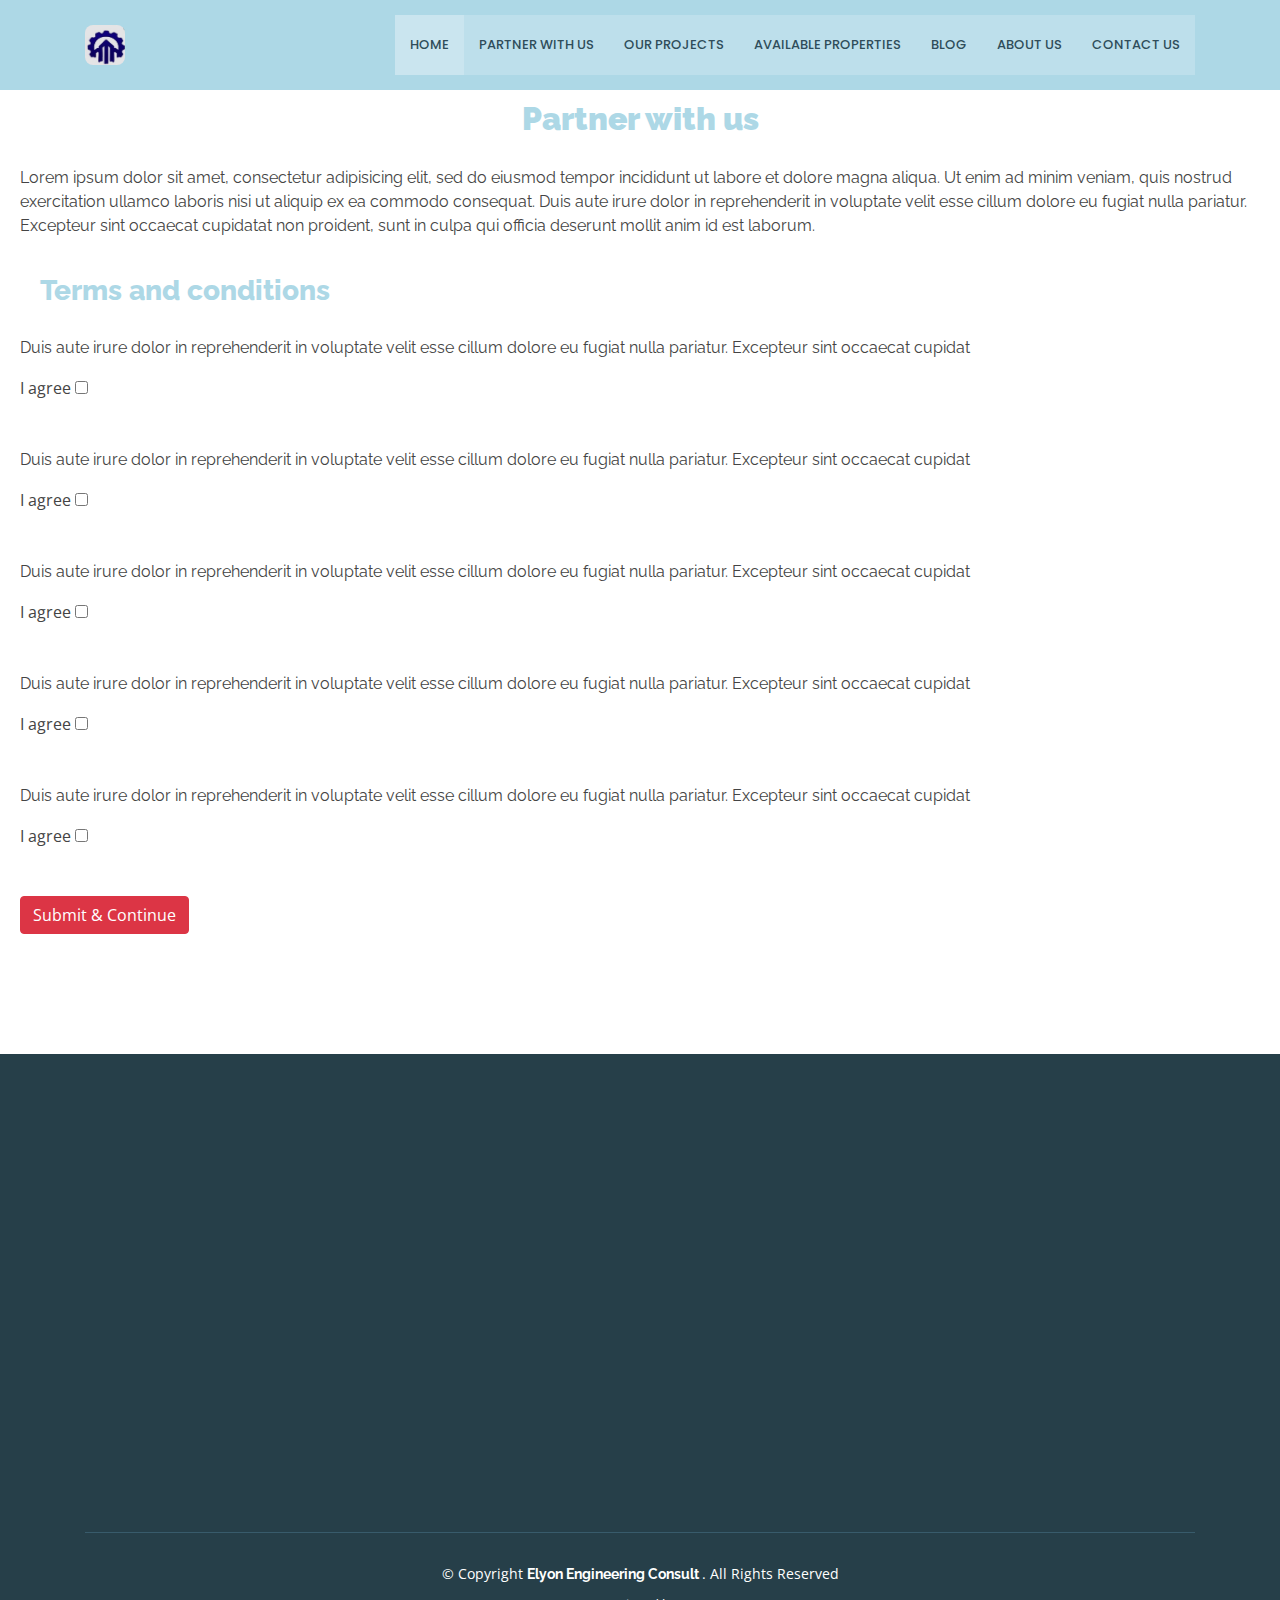
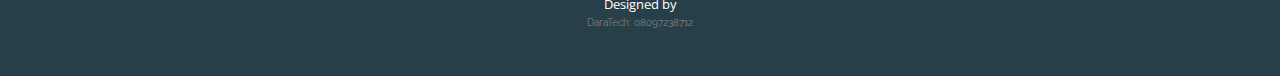
<file: partnership.html>
<!DOCTYPE html>
<html lang="en">

<head>
  <meta charset="utf-8">
  <meta content="width=device-width, initial-scale=1.0" name="viewport">

  <title>Contact us</title>
  <meta content="" name="description">
  <meta content="" name="keywords">

 

  <!-- Google Fonts -->
  <link href="https://fonts.googleapis.com/css?family=Open+Sans:300,300i,400,400i,600,600i,700,700i|Raleway:300,300i,400,400i,500,500i,600,600i,700,700i|Poppins:300,300i,400,400i,500,500i,600,600i,700,700i" rel="stylesheet">

  <!-- Vendor CSS Files -->
  <link href="assets/vendor/bootstrap/css/bootstrap.min.css" rel="stylesheet">
  <link href="assets/vendor/icofont/icofont.min.css" rel="stylesheet">
  <link href="assets/vendor/boxicons/css/boxicons.min.css" rel="stylesheet">
  <link href="assets/vendor/venobox/venobox.css" rel="stylesheet">
  <link href="assets/vendor/owl.carousel/assets/owl.carousel.min.css" rel="stylesheet">
  <link href="assets/vendor/aos/aos.css" rel="stylesheet">

  <!-- Template Main CSS File -->
  <link href="assets/css/style.css" rel="stylesheet">

  <!-- =======================================================
  * Template Name: Squadfree - v2.3.0
  * Template URL: https://bootstrapmade.com/squadfree-free-bootstrap-template-creative/
  * Author: BootstrapMade.com
  * License: https://bootstrapmade.com/license/
  ======================================================== -->
</head>

<body>
<!-- ======= Header ======= -->
  <header id="header" class="fixed-top header-transparent">
    <div class="container d-flex align-items-center">

      <div class="logo mr-auto">
        <!-- <h1 class="text-light"><a href="index.html"><span style="color: lightblue;">EEC</span></a></h1> -->
        <!-- Uncomment below if you prefer to use an image logo -->
        <a href="index.html"><img style="height: 40px; width: 40px; border-radius: 20%;" src="assets/img/logo.png" alt="" class="img-fluid"></a>
      </div>

      <nav class="nav-menu d-none d-lg-block">
        <ul>
          <li class="active"><a href="index.html">Home</a></li>
          <li><a href="partnership.html">Partner With us</a></li>
          <li><a href="project.html">Our projects</a></li>
          <li><a href="properties.html">Available properties</a></li>
          <li><a href="blog.html">Blog</a></li>
          <li><a href="about.html">About Us</a></li>
          <li><a href="contact.html">Contact Us</a></li>
        </ul>
      </nav><!-- .nav-menu -->

    </div>
  </header><!-- End Header -->

<main>
<div id="Partner-with-us">
  <div class="partner-head">
    <h2 style="text-align: center; color: lightblue; margin-top: 100px; font-weight: 900">Partner with us</h2>
  </div>
  <div style="padding: 20px;" class="partner-note">
    <p>Lorem ipsum dolor sit amet, consectetur adipisicing elit, sed do eiusmod
    tempor incididunt ut labore et dolore magna aliqua. Ut enim ad minim veniam,
    quis nostrud exercitation ullamco laboris nisi ut aliquip ex ea commodo
    consequat. Duis aute irure dolor in reprehenderit in voluptate velit esse
    cillum dolore eu fugiat nulla pariatur. Excepteur sint occaecat cupidatat non
    proident, sunt in culpa qui officia deserunt mollit anim id est laborum.</p>
  </div>

  <div class="terms-and-conditions">
    <h3 style="color: lightblue; font-weight: 800; padding-left: 40px;">Terms and conditions</h3>
  </div>
  <div class="T-and-C-form">
    <form>
     <div style="padding: 20px" class="form-content">
        <p>Duis aute irure dolor in reprehenderit in voluptate velit esse
    cillum dolore eu fugiat nulla pariatur. Excepteur sint occaecat cupidat</p>
      <label>I agree</label>
    <input type="checkbox" name="">
     </div>
     <div style="padding: 20px" class="form-content">
        <p>Duis aute irure dolor in reprehenderit in voluptate velit esse
    cillum dolore eu fugiat nulla pariatur. Excepteur sint occaecat cupidat</p>
      <label>I agree</label>
    <input type="checkbox" name="">
     </div>
     <div style="padding: 20px" class="form-content">
        <p>Duis aute irure dolor in reprehenderit in voluptate velit esse
    cillum dolore eu fugiat nulla pariatur. Excepteur sint occaecat cupidat</p>
      <label>I agree</label>
    <input type="checkbox" name="">
     </div>
     <div style="padding: 20px" class="form-content">
        <p>Duis aute irure dolor in reprehenderit in voluptate velit esse
    cillum dolore eu fugiat nulla pariatur. Excepteur sint occaecat cupidat</p>
      <label>I agree</label>
    <input type="checkbox" name="">
     </div>
     <div style="padding: 20px" class="form-content">
        <p>Duis aute irure dolor in reprehenderit in voluptate velit esse
    cillum dolore eu fugiat nulla pariatur. Excepteur sint occaecat cupidat</p>
      <label>I agree</label>
    <input type="checkbox" name="">
     </div>

      <div style="padding: 20px" class="form-content">
        
    <input type="submit" class="btn btn-danger" value="Submit & Continue" name="">
     </div>



    </form>
  </div>
</div>  
</main>


 <!-- ======= Footer ======= -->
  <footer style="margin-top: 100px;" id="footer">
    <div class="footer-top">
      <div class="container">
        <div class="row">

          <div class="col-lg-4 col-md-6">
            <div class="footer-info" data-aos="fade-up" data-aos-delay="50">
              <h3>Elyon Engineering Consult</h3>
              <p class="pb-3"><em>EEC is a fast growing engineering company built on expertise and 
          proffesionalism of well trained personnels with aim of providing the society and individuals with creative and sophisticated and long 
          lasting developmental solutions.</em></p>
              
              <div class="social-links mt-3">
                <a href="#" class="twitter"><i class="bx bxl-twitter"></i></a>
                <a href="#" class="facebook"><i class="bx bxl-facebook"></i></a>
                <a href="#" class="instagram"><i class="bx bxl-instagram"></i></a>
                
              </div>
            </div>
          </div>

          <div class="col-lg-3 col-md-6 footer-links" data-aos="fade-up" data-aos-delay="150">
            <h4>Useful Links</h4>
            <ul>
              <li><i class="bx bx-chevron-right"></i> <a href="index.html">Home</a></li>
              <li><i class="bx bx-chevron-right"></i> <a href="about.html">About us</a></li>
               <li><i class="bx bx-chevron-right"></i> <a href="contact.html">Contact us</a></li>
              
            </ul>
          </div>

          <div class="col-lg-3 col-md-6 footer-links" data-aos="fade-up" data-aos-delay="250">
            <h4>Our Services</h4>
            <ul>
              <li><i class="bx bx-chevron-right"></i>Real Estate</li>
              <li><i class="bx bx-chevron-right"></i>Land Clearing and Management</li>
              <li><i class="bx bx-chevron-right"></i>Land survey and mapping</li>
              <li><i class="bx bx-chevron-right"></i>Architectural Designs</li>
              <li><i class="bx bx-chevron-right"></i>Building construction and Supervision</li>
              <li><i class="bx bx-chevron-right"></i>Interior Design</li>
              <li><i class="bx bx-chevron-right"></i>Farm Establishment and Management</li>
              
            </ul>
          </div>

        </div>
      </div>
    </div>

    <div class="container">
      <div class="copyright">
        &copy; Copyright <strong><span>Elyon Engineering Consult </span></strong>. All Rights Reserved
      </div>
      <div class="credits">
        <!-- All the links in the footer should remain intact. -->
        <!-- You can delete the links only if you purchased the pro version. -->
        <!-- Licensing information: https://bootstrapmade.com/license/ -->
        <!-- Purchase the pro version with working PHP/AJAX contact form: https://bootstrapmade.com/squadfree-free-bootstrap-template-creative/ -->
        Designed by <p style="font-size: 10px; color: grey;">DaraTech: 08097238712</p>
      </div>
    </div>
  </footer><!-- End Footer -->

  <a href="#" class="back-to-top"><i class="icofont-simple-up"></i></a>

  <!-- Vendor JS Files -->
  <script src="assets/vendor/jquery/jquery.min.js"></script>
  <script src="assets/vendor/bootstrap/js/bootstrap.bundle.min.js"></script>
  <script src="assets/vendor/jquery.easing/jquery.easing.min.js"></script>
  <script src="assets/vendor/php-email-form/validate.js"></script>
  <script src="assets/vendor/waypoints/jquery.waypoints.min.js"></script>
  <script src="assets/vendor/counterup/counterup.min.js"></script>
  <script src="assets/vendor/isotope-layout/isotope.pkgd.min.js"></script>
  <script src="assets/vendor/venobox/venobox.min.js"></script>
  <script src="assets/vendor/owl.carousel/owl.carousel.min.js"></script>
  <script src="assets/vendor/aos/aos.js"></script>

  <!-- Template Main JS File -->
  <script src="assets/js/main.js"></script>

</body>

</html>
</file>
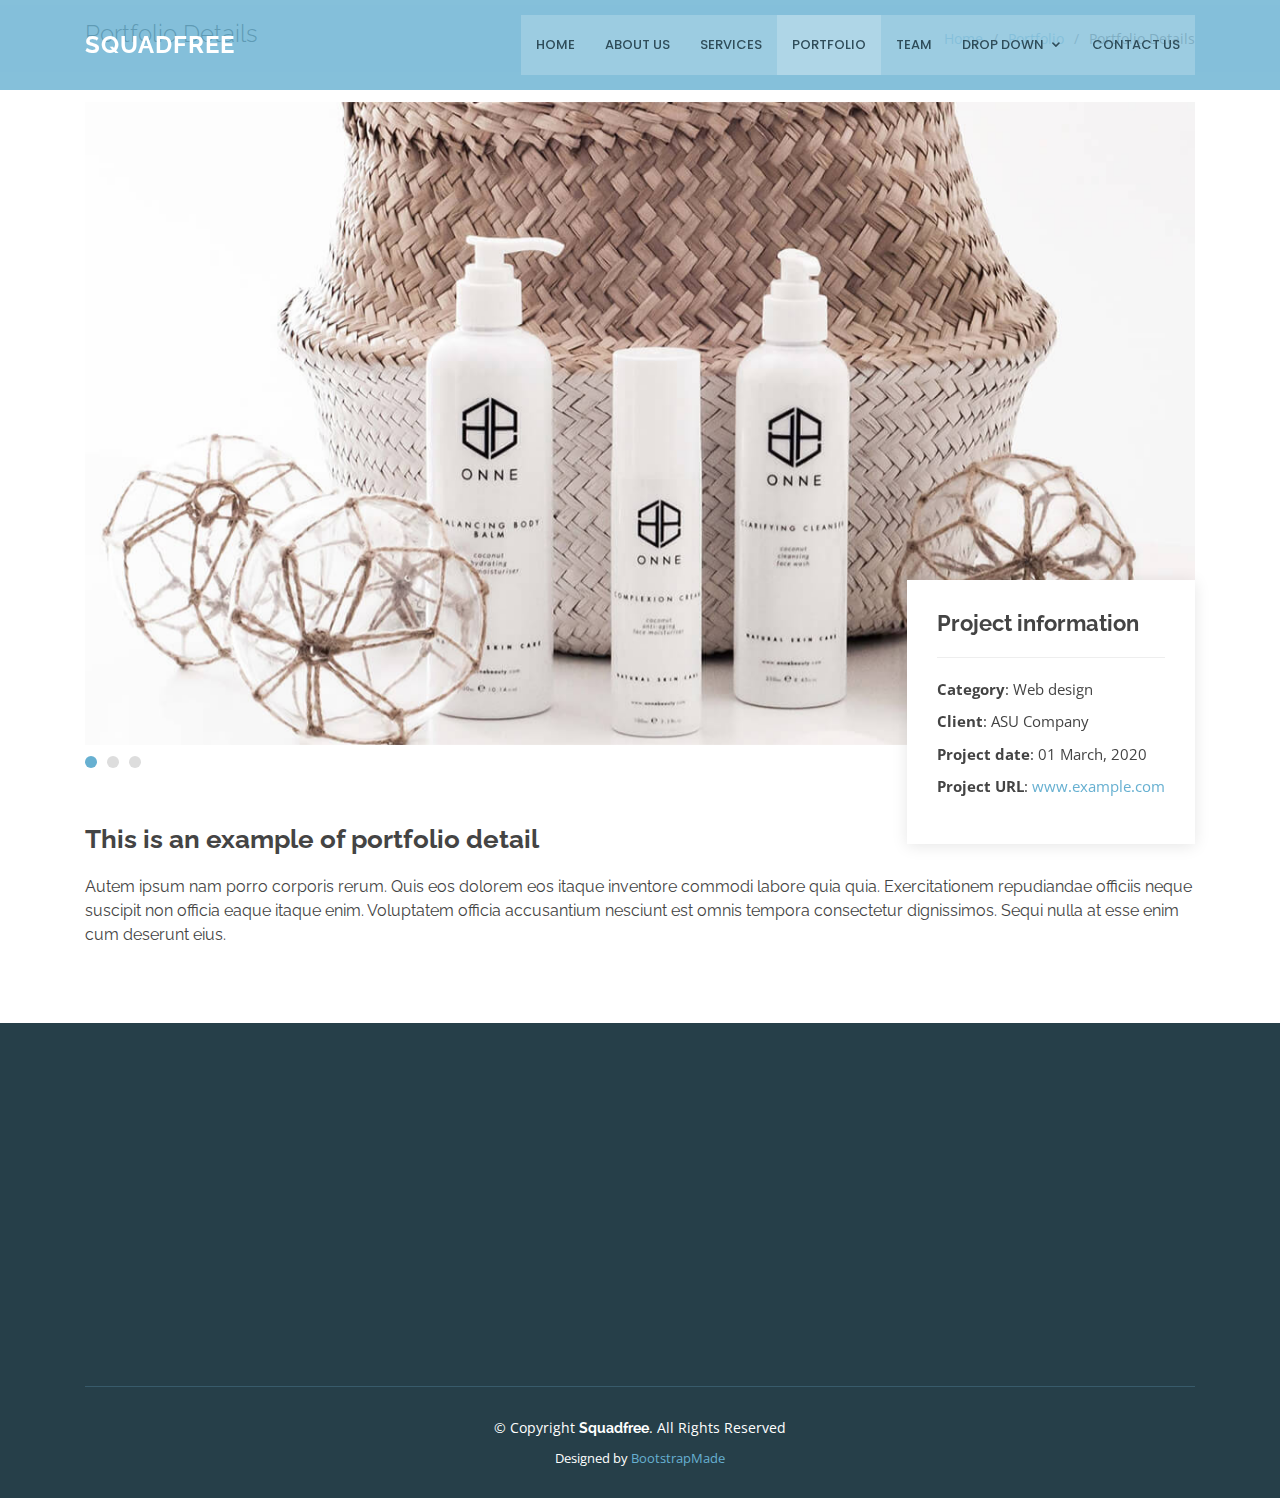
<file: portfolio-details.html>
<!DOCTYPE html>
<html lang="en">

<head>
  <meta charset="utf-8">
  <meta content="width=device-width, initial-scale=1.0" name="viewport">

  <title>Portfolio Details - Squadfree Bootstrap Template</title>
  <meta content="" name="description">
  <meta content="" name="keywords">

  <!-- Favicons -->
  <link href="assets/img/favicon.png" rel="icon">
  <link href="assets/img/apple-touch-icon.png" rel="apple-touch-icon">

  <!-- Google Fonts -->
  <link href="https://fonts.googleapis.com/css?family=Open+Sans:300,300i,400,400i,600,600i,700,700i|Raleway:300,300i,400,400i,500,500i,600,600i,700,700i|Poppins:300,300i,400,400i,500,500i,600,600i,700,700i" rel="stylesheet">

  <!-- Vendor CSS Files -->
  <link href="assets/vendor/bootstrap/css/bootstrap.min.css" rel="stylesheet">
  <link href="assets/vendor/icofont/icofont.min.css" rel="stylesheet">
  <link href="assets/vendor/boxicons/css/boxicons.min.css" rel="stylesheet">
  <link href="assets/vendor/venobox/venobox.css" rel="stylesheet">
  <link href="assets/vendor/owl.carousel/assets/owl.carousel.min.css" rel="stylesheet">
  <link href="assets/vendor/aos/aos.css" rel="stylesheet">

  <!-- Template Main CSS File -->
  <link href="assets/css/style.css" rel="stylesheet">

  <!-- =======================================================
  * Template Name: Squadfree - v2.3.0
  * Template URL: https://bootstrapmade.com/squadfree-free-bootstrap-template-creative/
  * Author: BootstrapMade.com
  * License: https://bootstrapmade.com/license/
  ======================================================== -->
</head>

<body>

  <!-- ======= Header ======= -->
  <header id="header" class="fixed-top ">
    <div class="container d-flex align-items-center">

      <div class="logo mr-auto">
        <h1 class="text-light"><a href="index.html"><span>Squadfree</span></a></h1>
        <!-- Uncomment below if you prefer to use an image logo -->
        <!-- <a href="index.html"><img src="assets/img/logo.png" alt="" class="img-fluid"></a>-->
      </div>

      <nav class="nav-menu d-none d-lg-block">
        <ul>
          <li><a href="index.html">Home</a></li>
          <li><a href="#about">About Us</a></li>
          <li><a href="#services">Services</a></li>
          <li class="active"><a href="#portfolio">Portfolio</a></li>
          <li><a href="#team">Team</a></li>
          <li class="drop-down"><a href="">Drop Down</a>
            <ul>
              <li><a href="#">Drop Down 1</a></li>
              <li class="drop-down"><a href="#">Drop Down 2</a>
                <ul>
                  <li><a href="#">Deep Drop Down 1</a></li>
                  <li><a href="#">Deep Drop Down 2</a></li>
                  <li><a href="#">Deep Drop Down 3</a></li>
                  <li><a href="#">Deep Drop Down 4</a></li>
                  <li><a href="#">Deep Drop Down 5</a></li>
                </ul>
              </li>
              <li><a href="#">Drop Down 3</a></li>
              <li><a href="#">Drop Down 4</a></li>
              <li><a href="#">Drop Down 5</a></li>
            </ul>
          </li>
          <li><a href="#contact">Contact Us</a></li>

        </ul>
      </nav><!-- .nav-menu -->

    </div>
  </header><!-- End Header -->

  <main id="main">

    <!-- ======= Breadcrumbs Section ======= -->
    <section class="breadcrumbs">
      <div class="container">

        <div class="d-flex justify-content-between align-items-center">
          <h2>Portfolio Details</h2>
          <ol>
            <li><a href="index.html">Home</a></li>
            <li><a href="portfolio.html">Portfolio</a></li>
            <li>Portfolio Details</li>
          </ol>
        </div>

      </div>
    </section><!-- Breadcrumbs Section -->

    <!-- ======= Portfolio Details Section ======= -->
    <section class="portfolio-details">
      <div class="container">

        <div class="portfolio-details-container">

          <div class="owl-carousel portfolio-details-carousel">
            <img src="assets/img/portfolio/portfolio-details-1.jpg" class="img-fluid" alt="">
            <img src="assets/img/portfolio/portfolio-details-2.jpg" class="img-fluid" alt="">
            <img src="assets/img/portfolio/portfolio-details-3.jpg" class="img-fluid" alt="">
          </div>

          <div class="portfolio-info">
            <h3>Project information</h3>
            <ul>
              <li><strong>Category</strong>: Web design</li>
              <li><strong>Client</strong>: ASU Company</li>
              <li><strong>Project date</strong>: 01 March, 2020</li>
              <li><strong>Project URL</strong>: <a href="#">www.example.com</a></li>
            </ul>
          </div>

        </div>

        <div class="portfolio-description">
          <h2>This is an example of portfolio detail</h2>
          <p>
            Autem ipsum nam porro corporis rerum. Quis eos dolorem eos itaque inventore commodi labore quia quia. Exercitationem repudiandae officiis neque suscipit non officia eaque itaque enim. Voluptatem officia accusantium nesciunt est omnis tempora consectetur dignissimos. Sequi nulla at esse enim cum deserunt eius.
          </p>
        </div>
      </div>
    </section><!-- End Portfolio Details Section -->

  </main><!-- End #main -->

  <!-- ======= Footer ======= -->
  <footer id="footer">
    <div class="footer-top">
      <div class="container">
        <div class="row">

          <div class="col-lg-4 col-md-6">
            <div class="footer-info" data-aos="fade-up" data-aos-delay="50">
              <h3>Squadfree</h3>
              <p class="pb-3"><em>Qui repudiandae et eum dolores alias sed ea. Qui suscipit veniam excepturi quod.</em></p>
              <p>
                A108 Adam Street <br>
                NY 535022, USA<br><br>
                <strong>Phone:</strong> +1 5589 55488 55<br>
                <strong>Email:</strong> info@example.com<br>
              </p>
              <div class="social-links mt-3">
                <a href="#" class="twitter"><i class="bx bxl-twitter"></i></a>
                <a href="#" class="facebook"><i class="bx bxl-facebook"></i></a>
                <a href="#" class="instagram"><i class="bx bxl-instagram"></i></a>
                <a href="#" class="google-plus"><i class="bx bxl-skype"></i></a>
                <a href="#" class="linkedin"><i class="bx bxl-linkedin"></i></a>
              </div>
            </div>
          </div>

          <div class="col-lg-2 col-md-6 footer-links" data-aos="fade-up" data-aos-delay="150">
            <h4>Useful Links</h4>
            <ul>
              <li><i class="bx bx-chevron-right"></i> <a href="#">Home</a></li>
              <li><i class="bx bx-chevron-right"></i> <a href="#">About us</a></li>
              <li><i class="bx bx-chevron-right"></i> <a href="#">Services</a></li>
              <li><i class="bx bx-chevron-right"></i> <a href="#">Terms of service</a></li>
              <li><i class="bx bx-chevron-right"></i> <a href="#">Privacy policy</a></li>
            </ul>
          </div>

          <div class="col-lg-2 col-md-6 footer-links" data-aos="fade-up" data-aos-delay="250">
            <h4>Our Services</h4>
            <ul>
              <li><i class="bx bx-chevron-right"></i> <a href="#">Web Design</a></li>
              <li><i class="bx bx-chevron-right"></i> <a href="#">Web Development</a></li>
              <li><i class="bx bx-chevron-right"></i> <a href="#">Product Management</a></li>
              <li><i class="bx bx-chevron-right"></i> <a href="#">Marketing</a></li>
              <li><i class="bx bx-chevron-right"></i> <a href="#">Graphic Design</a></li>
            </ul>
          </div>

          <div class="col-lg-4 col-md-6 footer-newsletter" data-aos="fade-up" data-aos-delay="350">
            <h4>Our Newsletter</h4>
            <p>Tamen quem nulla quae legam multos aute sint culpa legam noster magna</p>
            <form action="" method="post">
              <input type="email" name="email"><input type="submit" value="Subscribe">
            </form>

          </div>

        </div>
      </div>
    </div>

    <div class="container">
      <div class="copyright">
        &copy; Copyright <strong><span>Squadfree</span></strong>. All Rights Reserved
      </div>
      <div class="credits">
        <!-- All the links in the footer should remain intact. -->
        <!-- You can delete the links only if you purchased the pro version. -->
        <!-- Licensing information: https://bootstrapmade.com/license/ -->
        <!-- Purchase the pro version with working PHP/AJAX contact form: https://bootstrapmade.com/squadfree-free-bootstrap-template-creative/ -->
        Designed by <a href="https://bootstrapmade.com/">BootstrapMade</a>
      </div>
    </div>
  </footer><!-- End Footer -->

  <a href="#" class="back-to-top"><i class="icofont-simple-up"></i></a>

  <!-- Vendor JS Files -->
  <script src="assets/vendor/jquery/jquery.min.js"></script>
  <script src="assets/vendor/bootstrap/js/bootstrap.bundle.min.js"></script>
  <script src="assets/vendor/jquery.easing/jquery.easing.min.js"></script>
  <script src="assets/vendor/php-email-form/validate.js"></script>
  <script src="assets/vendor/waypoints/jquery.waypoints.min.js"></script>
  <script src="assets/vendor/counterup/counterup.min.js"></script>
  <script src="assets/vendor/isotope-layout/isotope.pkgd.min.js"></script>
  <script src="assets/vendor/venobox/venobox.min.js"></script>
  <script src="assets/vendor/owl.carousel/owl.carousel.min.js"></script>
  <script src="assets/vendor/aos/aos.js"></script>

  <!-- Template Main JS File -->
  <script src="assets/js/main.js"></script>

</body>

</html>
</file>
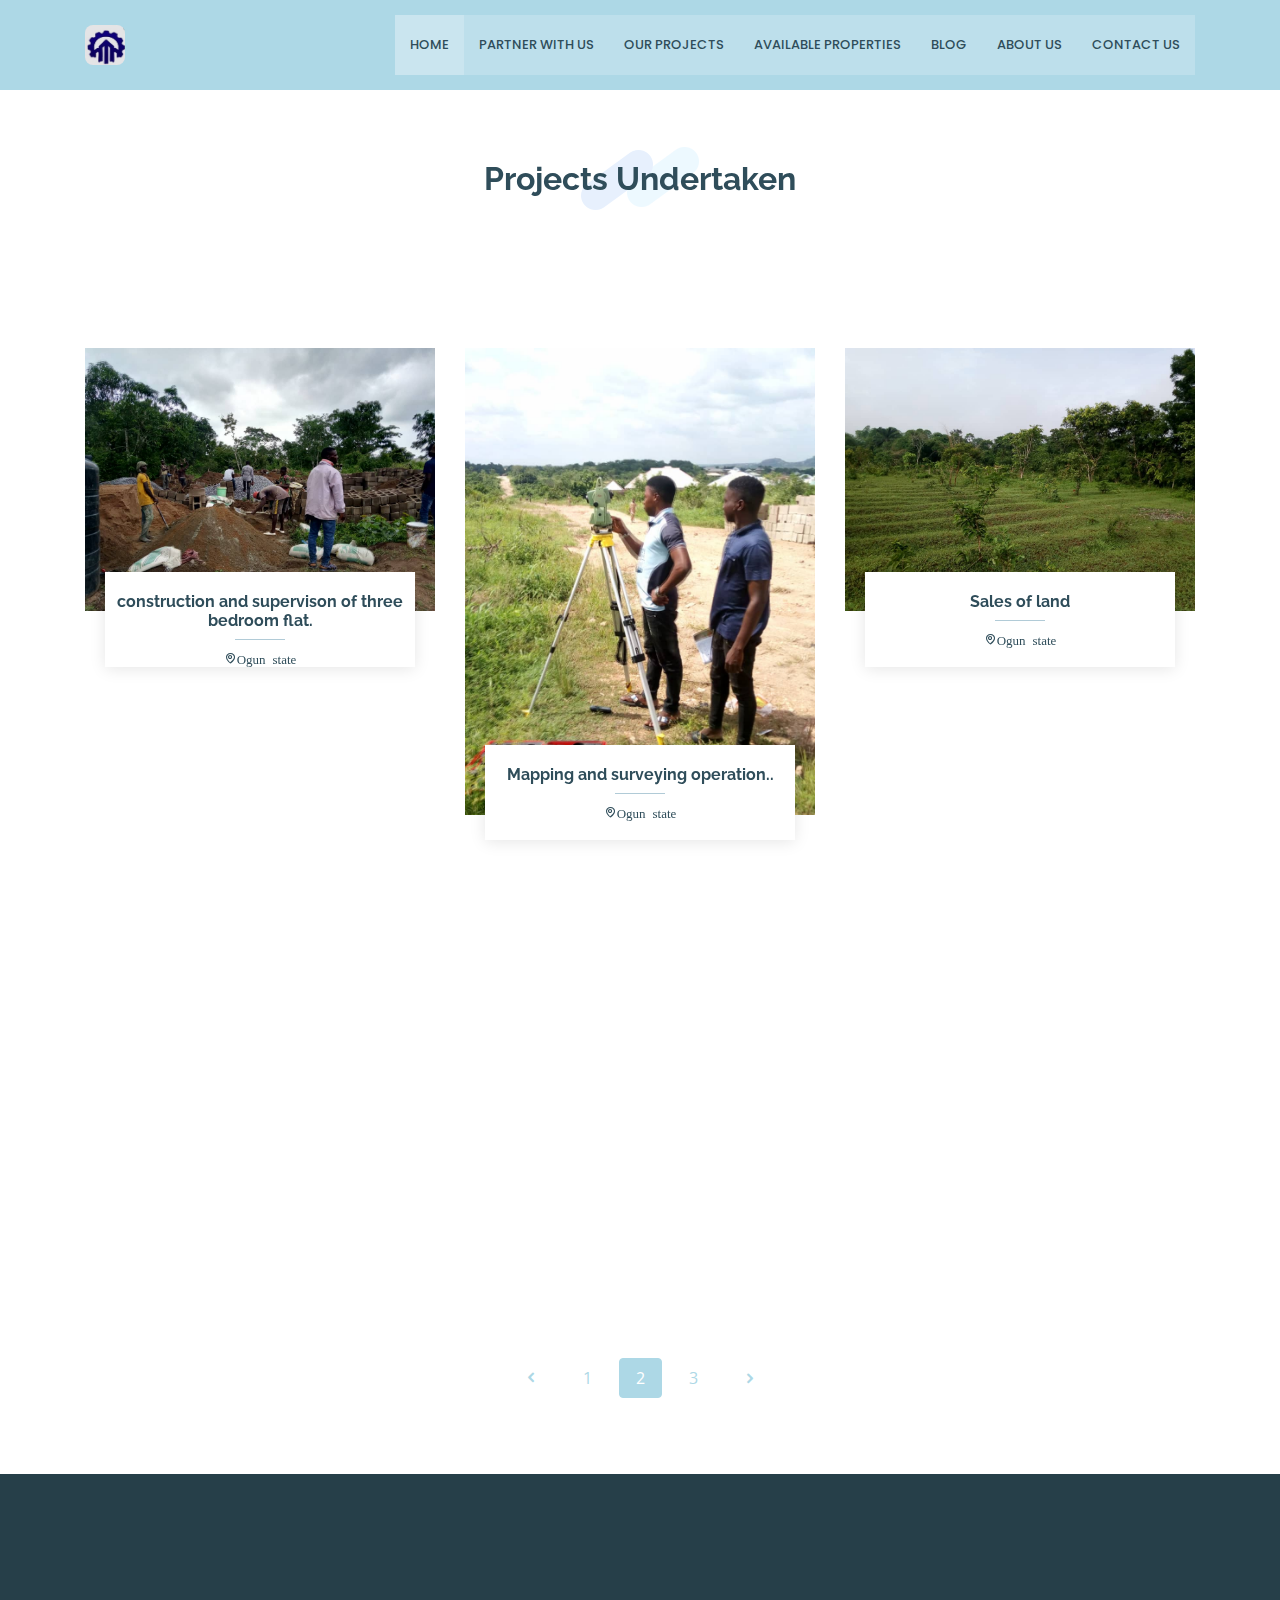
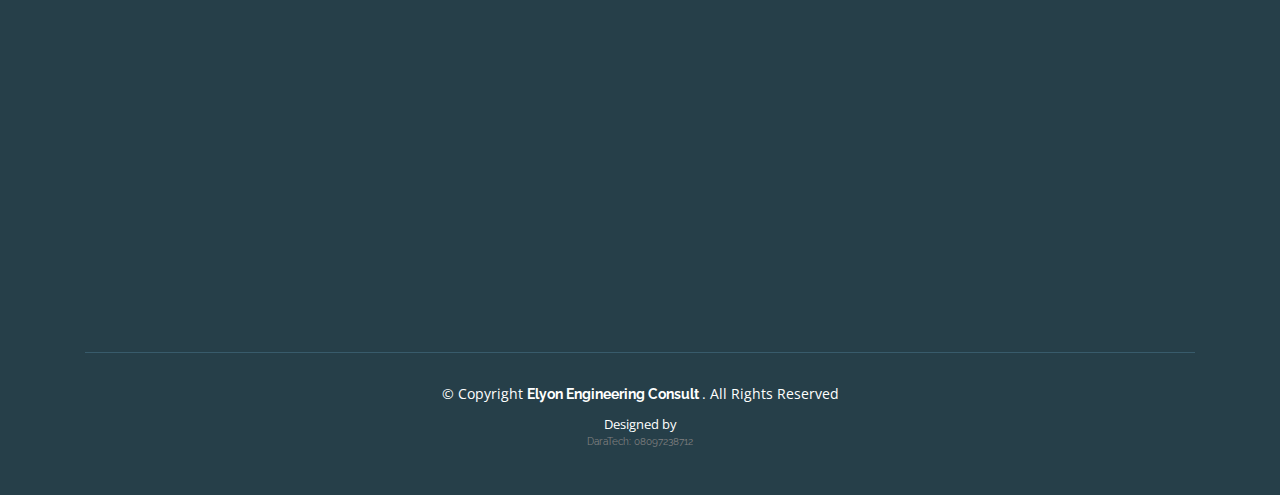
<file: project.html>
<!DOCTYPE html>
<html lang="en">

<head>
  <meta charset="utf-8">
  <meta content="width=device-width, initial-scale=1.0" name="viewport">

  <title>Contact us</title>
  <meta content="" name="description">
  <meta content="" name="keywords">

 

  <!-- Google Fonts -->
  <link href="https://fonts.googleapis.com/css?family=Open+Sans:300,300i,400,400i,600,600i,700,700i|Raleway:300,300i,400,400i,500,500i,600,600i,700,700i|Poppins:300,300i,400,400i,500,500i,600,600i,700,700i" rel="stylesheet">

  <!-- Vendor CSS Files -->
  <link href="assets/vendor/bootstrap/css/bootstrap.min.css" rel="stylesheet">
  <link href="assets/vendor/icofont/icofont.min.css" rel="stylesheet">
  <link href="assets/vendor/boxicons/css/boxicons.min.css" rel="stylesheet">
  <link href="assets/vendor/venobox/venobox.css" rel="stylesheet">
  <link href="assets/vendor/owl.carousel/assets/owl.carousel.min.css" rel="stylesheet">
  <link href="assets/vendor/aos/aos.css" rel="stylesheet">

  <!-- Template Main CSS File -->
  <link href="assets/css/style.css" rel="stylesheet">

  <!-- =======================================================
  * Template Name: Squadfree - v2.3.0
  * Template URL: https://bootstrapmade.com/squadfree-free-bootstrap-template-creative/
  * Author: BootstrapMade.com
  * License: https://bootstrapmade.com/license/
  ======================================================== -->
</head>

<body>
<!-- ======= Header ======= -->
  <header id="header" class="fixed-top header-transparent">
    <div class="container d-flex align-items-center">

      <div class="logo mr-auto">
        <!-- <h1 class="text-light"><a href="index.html"><span style="color: lightblue;">EEC</span></a></h1> -->
        <!-- Uncomment below if you prefer to use an image logo -->
        <a href="index.html"><img style="height: 40px; width: 40px; border-radius: 20%;" src="assets/img/logo.png" alt="" class="img-fluid"></a>
      </div>

  <nav class="nav-menu d-none d-lg-block">
        <ul>
          <li class="active"><a href="index.html">Home</a></li>
          <li><a href="partnership.html">Partner With us</a></li>
          <li><a href="project.html">Our projects</a></li>
          <li><a href="properties.html">Available properties</a></li>
          <li><a href="blog.html">Blog</a></li>
          <li><a href="about.html">About Us</a></li>
          <li><a href="contact.html">Contact Us</a></li>
        </ul>
      </nav><!-- .nav-menu -->

    </div>
  </header><!-- End Header -->

<main>
  <!-- ======= Team Section ======= -->
    <section style="margin-top: 100px;" id="team" class="team">
      <div class="container">

        <div class="section-title" data-aos="fade-in" data-aos-delay="100">
          <h2>Projects Undertaken</h2>
        </div>

        <div class="row">

          <div class="col-lg-4 col-md-6">
            <div class="member" data-aos="fade-up">
              <div class="pic"><img src="image/post1.jpg" class="img-fluid" alt=""></div>
              <div class="member-info">
                <h4>construction and supervison of three bedroom flat.</h4>
                <span><i class="bx bx-map">Ogun state</i></span>
              </div>
            </div>
          </div>

          <div class="col-lg-4 col-md-6">
            <div class="member" data-aos="fade-up">
              <div class="pic"><img src="image/post2.jpg" class="img-fluid" alt=""></div>
              <div class="member-info">
                <h4>Mapping and surveying operation..</h4>
                <span><i class="bx bx-map">Ogun state</i></span>
              </div>
            </div>
          </div>

          <div class="col-lg-4 col-md-6">
            <div class="member" data-aos="fade-up">
              <div class="pic"><img src="image/post3.jpg" class="img-fluid" alt=""></div>
              <div class="member-info">
                <h4>Sales of land</h4>
                <span><i class="bx bx-map">Ogun state</i></span>
              </div>
            </div>
          </div>

          <div class="col-lg-4 col-md-6">
            <div class="member" data-aos="fade-up">
              <div class="pic"><img src="image/post4.jpg" class="img-fluid" alt=""></div>
              <div class="member-info">
                <h4>Construction and supervision of three bedroom and a selfcon building.</h4>
                <span><i class="bx bx-map">Ogun state</i></span>
              </div>
            </div>
          </div>

          <div class="col-lg-4 col-md-6">
            <div class="member" data-aos="fade-up">
              <div class="pic"><img src="image/post5.jpg" class="img-fluid" alt=""></div>
              <div class="member-info">
                <h4>Construction and supervison of four bedroom flat- from foundation to completion.</h4>
                <span><i class="bx bx-map">Ogun state</i></span>
              </div>
            </div>
          </div>

          <div class="col-lg-4 col-md-6">
            <div class="member" data-aos="fade-up">
              <div class="pic"><img src="image/post6.jpg" class="img-fluid" alt=""></div>
              <div class="member-info">
                <h4>Construction and supervison of of four bedroom flat - Underconstruction.</h4>
                <span><i class="bx bx-map">Ogun state</i></span>
              </div>
            </div>
          </div>

        </div>


           <div class="blog">   
            <div style="margin-top: 30px;" class="blog-pagination">
              <ul class="justify-content-center">
                <li class="disabled"><i class="icofont-rounded-left"></i></li>
                <li><a href="#">1</a></li>
                <li class="active"><a href="#">2</a></li>
                <li><a href="#">3</a></li>
                <li><a href="#"><i class="icofont-rounded-right"></i></a></li>
              </ul>
            </div>
            </div>
      </div>
    </section>
</main>


 <!-- ======= Footer ======= -->
  <footer id="footer">
    <div class="footer-top">
      <div class="container">
        <div class="row">

          <div class="col-lg-4 col-md-6">
            <div class="footer-info" data-aos="fade-up" data-aos-delay="50">
              <h3>Elyon Engineering Consult</h3>
              <p class="pb-3"><em>EEC is a fast growing engineering company built on expertise and 
          proffesionalism of well trained personnels with aim of providing the society and individuals with creative and sophisticated and long 
          lasting developmental solutions.</em></p>
              
              <div class="social-links mt-3">
                <a href="#" class="twitter"><i class="bx bxl-twitter"></i></a>
                <a href="#" class="facebook"><i class="bx bxl-facebook"></i></a>
                <a href="#" class="instagram"><i class="bx bxl-instagram"></i></a>
                
              </div>
            </div>
          </div>

          <div class="col-lg-3 col-md-6 footer-links" data-aos="fade-up" data-aos-delay="150">
            <h4>Useful Links</h4>
            <ul>
              <li><i class="bx bx-chevron-right"></i> <a href="index.html">Home</a></li>
              <li><i class="bx bx-chevron-right"></i> <a href="about.html">About us</a></li>
               <li><i class="bx bx-chevron-right"></i> <a href="contact.html">Contact us</a></li>
              
            </ul>
          </div>

          <div class="col-lg-3 col-md-6 footer-links" data-aos="fade-up" data-aos-delay="250">
            <h4>Our Services</h4>
            <ul>
              <li><i class="bx bx-chevron-right"></i>Real Estate</li>
              <li><i class="bx bx-chevron-right"></i>Land Clearing and Management</li>
              <li><i class="bx bx-chevron-right"></i>Land survey and mapping</li>
              <li><i class="bx bx-chevron-right"></i>Architectural Designs</li>
              <li><i class="bx bx-chevron-right"></i>Building construction and Supervision</li>
              <li><i class="bx bx-chevron-right"></i>Interior Design</li>
              <li><i class="bx bx-chevron-right"></i>Farm Establishment and Management</li>
              
            </ul>
          </div>

        </div>
      </div>
    </div>

    <div class="container">
      <div class="copyright">
        &copy; Copyright <strong><span>Elyon Engineering Consult </span></strong>. All Rights Reserved
      </div>
      <div class="credits">
        <!-- All the links in the footer should remain intact. -->
        <!-- You can delete the links only if you purchased the pro version. -->
        <!-- Licensing information: https://bootstrapmade.com/license/ -->
        <!-- Purchase the pro version with working PHP/AJAX contact form: https://bootstrapmade.com/squadfree-free-bootstrap-template-creative/ -->
        Designed by <p style="font-size: 10px; color: grey;">DaraTech: 08097238712</p>
      </div>
    </div>
  </footer><!-- End Footer -->

  <a href="#" class="back-to-top"><i class="icofont-simple-up"></i></a>

  <!-- Vendor JS Files -->
  <script src="assets/vendor/jquery/jquery.min.js"></script>
  <script src="assets/vendor/bootstrap/js/bootstrap.bundle.min.js"></script>
  <script src="assets/vendor/jquery.easing/jquery.easing.min.js"></script>
  <script src="assets/vendor/php-email-form/validate.js"></script>
  <script src="assets/vendor/waypoints/jquery.waypoints.min.js"></script>
  <script src="assets/vendor/counterup/counterup.min.js"></script>
  <script src="assets/vendor/isotope-layout/isotope.pkgd.min.js"></script>
  <script src="assets/vendor/venobox/venobox.min.js"></script>
  <script src="assets/vendor/owl.carousel/owl.carousel.min.js"></script>
  <script src="assets/vendor/aos/aos.js"></script>

  <!-- Template Main JS File -->
  <script src="assets/js/main.js"></script>

</body>

</html>
</file>
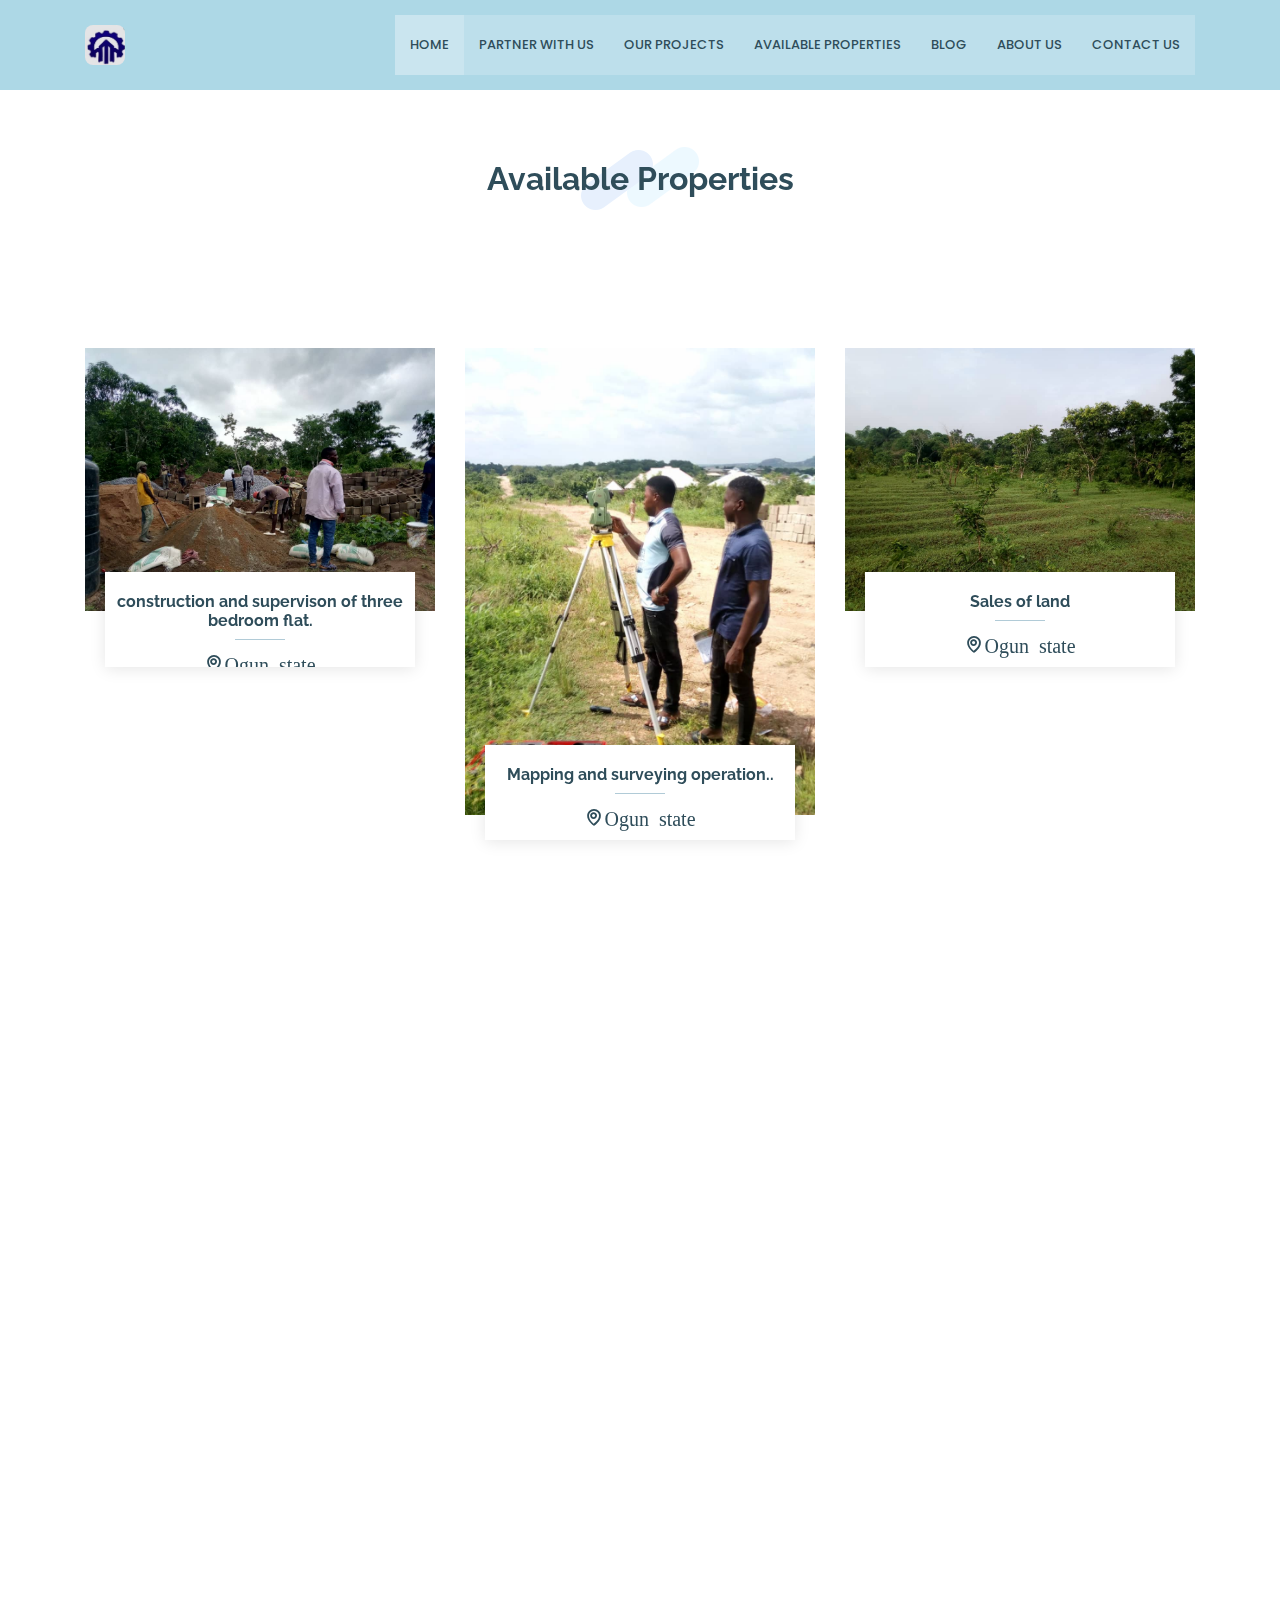
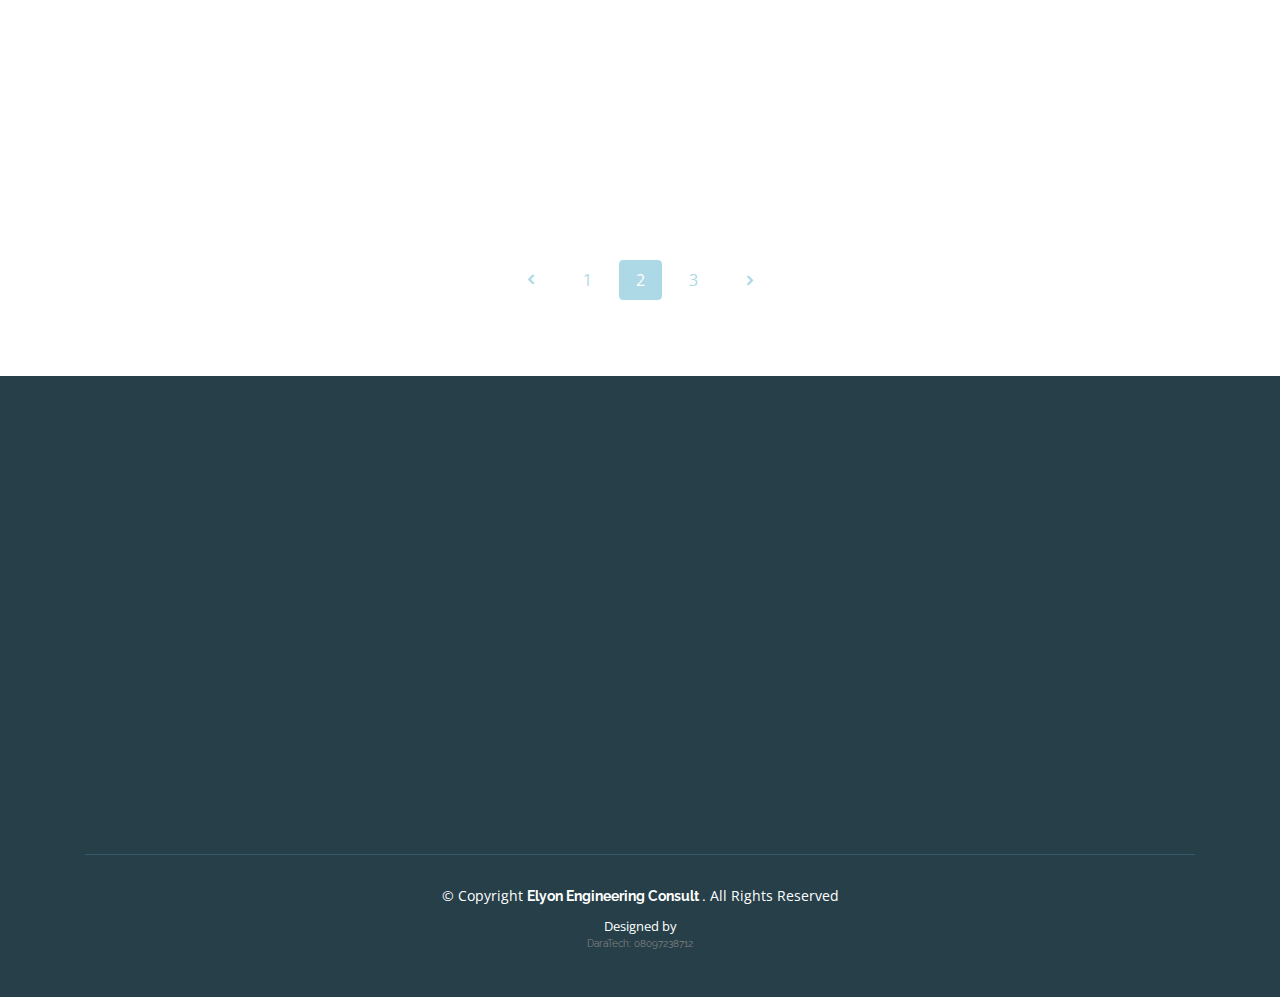
<file: properties.html>
<!DOCTYPE html>
<html lang="en">

<head>
  <meta charset="utf-8">
  <meta content="width=device-width, initial-scale=1.0" name="viewport">

  <title>Contact us</title>
  <meta content="" name="description">
  <meta content="" name="keywords">

 

  <!-- Google Fonts -->
  <link href="https://fonts.googleapis.com/css?family=Open+Sans:300,300i,400,400i,600,600i,700,700i|Raleway:300,300i,400,400i,500,500i,600,600i,700,700i|Poppins:300,300i,400,400i,500,500i,600,600i,700,700i" rel="stylesheet">

  <!-- Vendor CSS Files -->
  <link href="assets/vendor/bootstrap/css/bootstrap.min.css" rel="stylesheet">
  <link href="assets/vendor/icofont/icofont.min.css" rel="stylesheet">
  <link href="assets/vendor/boxicons/css/boxicons.min.css" rel="stylesheet">
  <link href="assets/vendor/venobox/venobox.css" rel="stylesheet">
  <link href="assets/vendor/owl.carousel/assets/owl.carousel.min.css" rel="stylesheet">
  <link href="assets/vendor/aos/aos.css" rel="stylesheet">

  <!-- Template Main CSS File -->
  <link href="assets/css/style.css" rel="stylesheet">

  <!-- =======================================================
  * Template Name: Squadfree - v2.3.0
  * Template URL: https://bootstrapmade.com/squadfree-free-bootstrap-template-creative/
  * Author: BootstrapMade.com
  * License: https://bootstrapmade.com/license/
  ======================================================== -->
</head>

<body>
<!-- ======= Header ======= -->
  <header id="header" class="fixed-top header-transparent">
    <div class="container d-flex align-items-center">

      <div class="logo mr-auto">
        <!-- <h1 class="text-light"><a href="index.html"><span style="color: lightblue;">EEC</span></a></h1> -->
        <!-- Uncomment below if you prefer to use an image logo -->
        <a href="index.html"><img style="height: 40px; width: 40px; border-radius: 20%;" src="assets/img/logo.png" alt="" class="img-fluid"></a>
      </div>

      <nav class="nav-menu d-none d-lg-block">
        <ul>
          <li class="active"><a href="index.html">Home</a></li>
          <li><a href="partnership.html">Partner With us</a></li>
          <li><a href="project.html">Our projects</a></li>
          <li><a href="properties.html">Available properties</a></li>
          <li><a href="blog.html">Blog</a></li>
          <li><a href="about.html">About Us</a></li>
          <li><a href="contact.html">Contact Us</a></li>
        </ul>
      </nav><!-- .nav-menu -->

    </div>
  </header><!-- End Header -->

<main>
  <!-- ======= Team Section ======= -->
    <section style="margin-top: 100px;" id="team" class="team">
      <div class="container">

        <div class="section-title" data-aos="fade-in" data-aos-delay="100">
          <h2>Available Properties</h2>
        </div>

        <div class="row">

          <div class="col-lg-4 col-md-6">
            <div class="member" data-aos="fade-up">
              <div class="pic"><img src="image/post1.jpg" class="img-fluid" alt=""></div>
              <div class="member-info">
                <h4>construction and supervison of three bedroom flat.</h4>
                <span style="font-size: 20px;  font-weight: 800"><i class="bx bx-map">Ogun state</i></span>
                <div class="container">
                  <div style="margin-top: 30px;" class="info-property">
                    <div class="row">
                      <div class="col-md-6 col-lg-6 col-6">
                        <span><i class="bx bx-user">Ecc-Admin</i></span>
                      </div>
                      <div class="col-md-6 col-lg-6 col-6">
                        <div>
                          <a class="btn btn-danger" href="">Purchase</a>
                        </div>
                      </div>
                    </div>
                  </div>
                </div>
              </div>
            </div>
          </div>




          <div class="col-lg-4 col-md-6">
            <div class="member" data-aos="fade-up">
              <div class="pic"><img src="image/post2.jpg" class="img-fluid" alt=""></div>
              <div class="member-info">
                <h4>Mapping and surveying operation..</h4>
                <span style="font-size: 20px;  font-weight: 800"><i class="bx bx-map">Ogun state</i></span>
                <div class="container">
                  <div style="margin-top: 30px;" class="info-property">
                    <div class="row">
                      <div class="col-md-6 col-lg-6 col-6">
                        <span><i class="bx bx-user">Ecc-Admin</i></span>
                      </div>
                      <div class="col-md-6 col-lg-6 col-6">
                        <div>
                          <a class="btn btn-danger" href="">Purchase</a>
                        </div>
                      </div>
                    </div>
                  </div>
                </div>
              </div>
            </div>
          </div>

          <div class="col-lg-4 col-md-6">
            <div class="member" data-aos="fade-up">
              <div class="pic"><img src="image/post3.jpg" class="img-fluid" alt=""></div>
              <div class="member-info">
                <h4>Sales of land</h4>
                <span style="font-size: 20px;  font-weight: 800"><i class="bx bx-map">Ogun state</i></span>
                <div class="container">
                  <div style="margin-top: 30px;" class="info-property">
                    <div class="row">
                      <div class="col-md-6 col-lg-6 col-6">
                        <span><i class="bx bx-user">Ecc-Admin</i></span>
                      </div>
                      <div class="col-md-6 col-lg-6 col-6">
                        <div>
                          <a class="btn btn-danger" href="">Purchase</a>
                        </div>
                      </div>
                    </div>
                  </div>
                </div>
              </div>
            </div>
          </div>

          <div class="col-lg-4 col-md-6">
            <div class="member" data-aos="fade-up">
              <div class="pic"><img src="image/post4.jpg" class="img-fluid" alt=""></div>
              <div class="member-info">
                <h4>Construction and supervision of three bedroom and a selfcon building.</h4>
                <span style="font-size: 20px;  font-weight: 800"><i class="bx bx-map">Ogun state</i></span>
                <div class="container">
                  <div style="margin-top: 30px;" class="info-property">
                    <div class="row">
                      <div class="col-md-6 col-lg-6 col-6">
                        <span><i class="bx bx-user">Ecc-Admin</i></span>
                      </div>
                      <div class="col-md-6 col-lg-6 col-6">
                        <div>
                          <a class="btn btn-danger" href="">Purchase</a>
                        </div>
                      </div>
                    </div>
                  </div>
                </div>
              </div>
            </div>
          </div>

          <div class="col-lg-4 col-md-6">
            <div class="member" data-aos="fade-up">
              <div class="pic"><img src="image/post5.jpg" class="img-fluid" alt=""></div>
              <div class="member-info">
                <h4>Construction and supervison of four bedroom flat- from foundation to completion.</h4>
                <span style="font-size: 20px;  font-weight: 800"><i class="bx bx-map">Ogun state</i></span>
                <div class="container">
                  <div style="margin-top: 30px;" class="info-property">
                    <div class="row">
                      <div class="col-md-6 col-lg-6 col-6">
                        <span><i class="bx bx-user">Ecc-Admin</i></span>
                      </div>
                      <div class="col-md-6 col-lg-6 col-6">
                        <div>
                          <a class="btn btn-danger" href="">Purchase</a>
                        </div>
                      </div>
                    </div>
                  </div>
                </div>
              </div>
            </div>
          </div>

          <div class="col-lg-4 col-md-6">
            <div class="member" data-aos="fade-up">
              <div class="pic"><img src="image/post6.jpg" class="img-fluid" alt=""></div>
              <div class="member-info">
                <h4>Construction and supervison of of four bedroom flat - Underconstruction.</h4>
                <span style="font-size: 20px;  font-weight: 800"><i class="bx bx-map">Ogun state</i></span>
                <div class="container">
                  <div style="margin-top: 30px;" class="info-property">
                    <div class="row">
                      <div class="col-md-6 col-lg-6 col-6">
                        <span><i class="bx bx-user">Ecc-Admin</i></span>
                      </div>
                      <div class="col-md-6 col-lg-6 col-6">
                        <div>
                          <a class="btn btn-danger" href="">Purchase</a>
                        </div>
                      </div>
                    </div>
                  </div>
                </div>
              </div>
            </div>
          </div>


          <div class="col-lg-4 col-md-6">
            <div class="member" data-aos="fade-up">
              <div class="pic"><img src="image/post6.jpg" class="img-fluid" alt=""></div>
              <div class="member-info">
                <h4>Construction and supervison of of four bedroom flat - Underconstruction.</h4>
                <span style="font-size: 20px;  font-weight: 800"><i class="bx bx-map">Ogun state</i></span>
                <div class="container">
                  <div style="margin-top: 30px;" class="info-property">
                    <div class="row">
                      <div class="col-md-6 col-lg-6 col-6">
                        <span><i class="bx bx-user">Ecc-Admin</i></span>
                      </div>
                      <div class="col-md-6 col-lg-6 col-6">
                        <div>
                          <a class="btn btn-danger" href="">Purchase</a>
                        </div>
                      </div>
                    </div>
                  </div>
                </div>
              </div>
            </div>
          </div>


        <div class="col-lg-4 col-md-6">
            <div class="member" data-aos="fade-up">
              <div class="pic"><img src="image/post6.jpg" class="img-fluid" alt=""></div>
              <div class="member-info">
                <h4>Construction and supervison of of four bedroom flat - Underconstruction.</h4>
                <span style="font-size: 20px;  font-weight: 800"><i class="bx bx-map">Ogun state</i></span>
                <div class="container">
                  <div style="margin-top: 30px;" class="info-property">
                    <div class="row">
                      <div class="col-md-6 col-lg-6 col-6">
                        <span><i class="bx bx-user">Ecc-Admin</i></span>
                      </div>
                      <div class="col-md-6 col-lg-6 col-6">
                        <div>
                          <a class="btn btn-danger" href="">Purchase</a>
                        </div>
                      </div>
                    </div>
                  </div>
                </div>
              </div>
            </div>
          </div>


      <div class="col-lg-4 col-md-6">
            <div class="member" data-aos="fade-up">
              <div class="pic"><img src="image/post6.jpg" class="img-fluid" alt=""></div>
              <div class="member-info">
                <h4>Construction and supervison of of four bedroom flat - Underconstruction.</h4>
                <span style="font-size: 20px;  font-weight: 800"><i class="bx bx-map">Ogun state</i></span>
                <div class="container">
                  <div style="margin-top: 30px;" class="info-property">
                    <div class="row">
                      <div class="col-md-6 col-lg-6 col-6">
                        <span><i class="bx bx-user">Ecc-Admin</i></span>
                      </div>
                      <div class="col-md-6 col-lg-6 col-6">
                        <div>
                          <a class="btn btn-danger" href="">Purchase</a>
                        </div>
                      </div>
                    </div>
                  </div>
                </div>
              </div>
            </div>
          </div>

        </div>


           <div class="blog">   
            <div style="margin-top: 100px;" class="blog-pagination">
              <ul class="justify-content-center">
                <li class="disabled"><i class="icofont-rounded-left"></i></li>
                <li><a href="#">1</a></li>
                <li class="active"><a href="#">2</a></li>
                <li><a href="#">3</a></li>
                <li><a href="#"><i class="icofont-rounded-right"></i></a></li>
              </ul>
            </div>
            </div>
      </div>
    </section>
</main>


 <!-- ======= Footer ======= -->
  <footer id="footer">
    <div class="footer-top">
      <div class="container">
        <div class="row">

          <div class="col-lg-4 col-md-6">
            <div class="footer-info" data-aos="fade-up" data-aos-delay="50">
              <h3>Elyon Engineering Consult</h3>
              <p class="pb-3"><em>EEC is a fast growing engineering company built on expertise and 
          proffesionalism of well trained personnels with aim of providing the society and individuals with creative and sophisticated and long 
          lasting developmental solutions.</em></p>
              
              <div class="social-links mt-3">
                <a href="#" class="twitter"><i class="bx bxl-twitter"></i></a>
                <a href="#" class="facebook"><i class="bx bxl-facebook"></i></a>
                <a href="#" class="instagram"><i class="bx bxl-instagram"></i></a>
                
              </div>
            </div>
          </div>

          <div class="col-lg-3 col-md-6 footer-links" data-aos="fade-up" data-aos-delay="150">
            <h4>Useful Links</h4>
            <ul>
              <li><i class="bx bx-chevron-right"></i> <a href="index.html">Home</a></li>
              <li><i class="bx bx-chevron-right"></i> <a href="about.html">About us</a></li>
               <li><i class="bx bx-chevron-right"></i> <a href="contact.html">Contact us</a></li>
              
            </ul>
          </div>

          <div class="col-lg-3 col-md-6 footer-links" data-aos="fade-up" data-aos-delay="250">
            <h4>Our Services</h4>
            <ul>
              <li><i class="bx bx-chevron-right"></i>Real Estate</li>
              <li><i class="bx bx-chevron-right"></i>Land Clearing and Management</li>
              <li><i class="bx bx-chevron-right"></i>Land survey and mapping</li>
              <li><i class="bx bx-chevron-right"></i>Architectural Designs</li>
              <li><i class="bx bx-chevron-right"></i>Building construction and Supervision</li>
              <li><i class="bx bx-chevron-right"></i>Interior Design</li>
              <li><i class="bx bx-chevron-right"></i>Farm Establishment and Management</li>
              
            </ul>
          </div>

        </div>
      </div>
    </div>

    <div class="container">
      <div class="copyright">
        &copy; Copyright <strong><span>Elyon Engineering Consult </span></strong>. All Rights Reserved
      </div>
      <div class="credits">
        <!-- All the links in the footer should remain intact. -->
        <!-- You can delete the links only if you purchased the pro version. -->
        <!-- Licensing information: https://bootstrapmade.com/license/ -->
        <!-- Purchase the pro version with working PHP/AJAX contact form: https://bootstrapmade.com/squadfree-free-bootstrap-template-creative/ -->
        Designed by <p style="font-size: 10px; color: grey;">DaraTech: 08097238712</p>
      </div>
    </div>
  </footer><!-- End Footer -->

  <a href="#" class="back-to-top"><i class="icofont-simple-up"></i></a>

  <!-- Vendor JS Files -->
  <script src="assets/vendor/jquery/jquery.min.js"></script>
  <script src="assets/vendor/bootstrap/js/bootstrap.bundle.min.js"></script>
  <script src="assets/vendor/jquery.easing/jquery.easing.min.js"></script>
  <script src="assets/vendor/php-email-form/validate.js"></script>
  <script src="assets/vendor/waypoints/jquery.waypoints.min.js"></script>
  <script src="assets/vendor/counterup/counterup.min.js"></script>
  <script src="assets/vendor/isotope-layout/isotope.pkgd.min.js"></script>
  <script src="assets/vendor/venobox/venobox.min.js"></script>
  <script src="assets/vendor/owl.carousel/owl.carousel.min.js"></script>
  <script src="assets/vendor/aos/aos.js"></script>

  <!-- Template Main JS File -->
  <script src="assets/js/main.js"></script>

</body>

</html>
</file>
<file: assets/vendor/venobox/venobox.css>
/* ------ venobox.css --------*/
.vbox-overlay *, .vbox-overlay *:before, .vbox-overlay *:after{
    -webkit-backface-visibility: hidden;
    -webkit-box-sizing:border-box;
    -moz-box-sizing:border-box;
    box-sizing:border-box;
}
.vbox-overlay * { 
    -webkit-backface-visibility: visible;
    backface-visibility: visible;
}
.vbox-overlay{
    display: -webkit-flex;
    display: flex;
    -webkit-flex-direction: column;
    flex-direction: column;
    -webkit-justify-content: center;
    justify-content: center;
    -webkit-align-items: center;
    align-items: center;
    position: fixed;
    left: 0;
    top: 0;
    bottom: 0;
    right: 0;
    z-index: 999999;
}

/* ----- navigation ----- */
.vbox-title{
    width: 100%;
    height: 40px;
    float: left;
    text-align: center;
    line-height: 28px;
    font-size: 12px;
    padding: 6px 50px;
    overflow: hidden;
    position: fixed;
    display: none;
    left: 0;
    z-index: 89;
}
.vbox-close{
    cursor: pointer;
    position: fixed;
    top: -1px;
    right: 0;
    width: 50px;
    height: 40px;
    padding: 6px;
    display: block;
    background-position:10px center;
    overflow: hidden;
    font-size: 24px;
    line-height: 1;
    text-align: center;
    z-index: 99;
}
.vbox-left{
    cursor: pointer;
    position: fixed;
    left: 0;
    height: 40px;
    overflow: hidden;
    line-height: 28px;
    font-size: 12px;
    z-index: 99;
    display: flex;
    align-items:center;
}
.vbox-num{
    display: inline-block;
    margin: 6px 0 6px 15px;
}
/* ----- Social share ----- */
.vbox-share{
    line-height: 28px;
    font-size: 12px;
    overflow: hidden;
    position: fixed;
    left: 0;
    z-index: 98;
    display: flex;
    align-items:center;
    justify-content: center;
    width: 100%;
    text-align: center;
}
.vbox-share svg{
    max-height: 28px;
    width: 28px;
    z-index: 10;
    margin-left: 12px;
    margin-top: 6px;
    margin-bottom: 6px;
    vertical-align: middle;
}


/* ----- navigation ARROWS ----- */
.vbox-next, .vbox-prev{
    position: fixed;
    top: 50%;
    margin-top: -15px;
    overflow: hidden;
    cursor: pointer;
    display: block;
    width: 45px;
    height: 45px;
    z-index: 99;
}
.vbox-next span, .vbox-prev span{
    position: relative;
    width: 20px;
    height: 20px;
    border: 2px solid transparent;
    border-top-color: #B6B6B6;
    border-right-color: #B6B6B6;
    text-indent: -100px;
    position: absolute;
    top: 8px;
    display: block;
}
.vbox-prev{
    left: 15px;
}
.vbox-next{
    right: 15px;
}
.vbox-prev span{
    left: 10px;
    -ms-transform: rotate(-135deg);
    -webkit-transform: rotate(-135deg);
    transform: rotate(-135deg);
}
.vbox-next span{
    -ms-transform: rotate(45deg);
    -webkit-transform: rotate(45deg);
    transform: rotate(45deg);
    right: 10px;
}
/* ------- inline window ------ */
.vbox-inline{
    width: 420px;
    height: 315px;
    height: 70vh;
    padding: 10px;
    background: #fff;
    margin: 0 auto;
    overflow: auto;
    text-align: left;
}
/* ------- Video & iFrames window ------ */
.venoframe{
    max-width: 100%;
    width: 100%;
    border: none;
    width: 100%;
    height: 260px;
    height: 70vh;
}
.venoframe.vbvid{
    height: 260px;
}
@media (min-width: 768px) {
    .venoframe, .vbox-inline{
        width: 90%;
        height: 360px;
        height: 70vh;
    }
    .venoframe.vbvid{
        width: 640px;
        height: 360px;
    }
}
@media (min-width: 992px) {
    .venoframe, .vbox-inline{
        max-width: 1200px;
        width: 80%;
        height: 540px;
        height: 70vh;
    }
    .venoframe.vbvid{
        width: 960px;
        height: 540px;
    }
}
/* 
Please do NOT edit this part! 
or at least read this note: http://i.imgur.com/7C0ws9e.gif
*/
.vbox-open{
    overflow: hidden;
}
.vbox-container{
    position: absolute;
    left: 0;
    right: 0;
    top: 0;
    bottom: 0;
    overflow-x: hidden;
    overflow-y: scroll;
    overflow-scrolling: touch;
    -webkit-overflow-scrolling: touch;
    z-index: 20;
    max-height: 100%;

}

.vbox-content{
    text-align: center;
    float: left;
    width: 100%;
    position: relative;
    overflow: hidden;
    padding: 20px 4%;
}
.vbox-container img{
    max-width: 100%;
    height: auto;
}
.vbox-figlio{
    box-shadow: 0 0 12px rgba(0,0,0,0.19), 0 6px 6px rgba(0,0,0,0.23);
    max-width: 100%;
    text-align: initial;
}
img.vbox-figlio{
    -webkit-user-select: none;
-khtml-user-select: none;
-moz-user-select: none;
-o-user-select: none;
user-select: none;
}
.vbox-content.swipe-left{
    margin-left: -200px !important;
}
.vbox-content.swipe-right{
    margin-left: 200px !important;
}
.vbox-animated{
    webkit-transition: margin 300ms ease-out;
    transition: margin 300ms ease-out;
}

/* ---------- preloader ----------
 * SPINKIT 
 * http://tobiasahlin.com/spinkit/
-------------------------------- */
.sk-double-bounce,.sk-rotating-plane{width:40px;height:40px;margin:40px auto}.sk-rotating-plane{background-color:#333;-webkit-animation:sk-rotatePlane 1.2s infinite ease-in-out;animation:sk-rotatePlane 1.2s infinite ease-in-out}@-webkit-keyframes sk-rotatePlane{0%{-webkit-transform:perspective(120px) rotateX(0) rotateY(0);transform:perspective(120px) rotateX(0) rotateY(0)}50%{-webkit-transform:perspective(120px) rotateX(-180.1deg) rotateY(0);transform:perspective(120px) rotateX(-180.1deg) rotateY(0)}100%{-webkit-transform:perspective(120px) rotateX(-180deg) rotateY(-179.9deg);transform:perspective(120px) rotateX(-180deg) rotateY(-179.9deg)}}@keyframes sk-rotatePlane{0%{-webkit-transform:perspective(120px) rotateX(0) rotateY(0);transform:perspective(120px) rotateX(0) rotateY(0)}50%{-webkit-transform:perspective(120px) rotateX(-180.1deg) rotateY(0);transform:perspective(120px) rotateX(-180.1deg) rotateY(0)}100%{-webkit-transform:perspective(120px) rotateX(-180deg) rotateY(-179.9deg);transform:perspective(120px) rotateX(-180deg) rotateY(-179.9deg)}}.sk-double-bounce{position:relative}.sk-double-bounce .sk-child{width:100%;height:100%;border-radius:50%;background-color:#333;opacity:.6;position:absolute;top:0;left:0;-webkit-animation:sk-doubleBounce 2s infinite ease-in-out;animation:sk-doubleBounce 2s infinite ease-in-out}.sk-chasing-dots .sk-child,.sk-spinner-pulse,.sk-three-bounce .sk-child{background-color:#333;border-radius:100%}.sk-double-bounce .sk-double-bounce2{-webkit-animation-delay:-1s;animation-delay:-1s}@-webkit-keyframes sk-doubleBounce{0%,100%{-webkit-transform:scale(0);transform:scale(0)}50%{-webkit-transform:scale(1);transform:scale(1)}}@keyframes sk-doubleBounce{0%,100%{-webkit-transform:scale(0);transform:scale(0)}50%{-webkit-transform:scale(1);transform:scale(1)}}.sk-wave{margin:40px auto;width:50px;height:40px;text-align:center;font-size:10px}.sk-wave .sk-rect{background-color:#333;height:100%;width:6px;display:inline-block;-webkit-animation:sk-waveStretchDelay 1.2s infinite ease-in-out;animation:sk-waveStretchDelay 1.2s infinite ease-in-out}.sk-wave .sk-rect1{-webkit-animation-delay:-1.2s;animation-delay:-1.2s}.sk-wave .sk-rect2{-webkit-animation-delay:-1.1s;animation-delay:-1.1s}.sk-wave .sk-rect3{-webkit-animation-delay:-1s;animation-delay:-1s}.sk-wave .sk-rect4{-webkit-animation-delay:-.9s;animation-delay:-.9s}.sk-wave .sk-rect5{-webkit-animation-delay:-.8s;animation-delay:-.8s}@-webkit-keyframes sk-waveStretchDelay{0%,100%,40%{-webkit-transform:scaleY(.4);transform:scaleY(.4)}20%{-webkit-transform:scaleY(1);transform:scaleY(1)}}@keyframes sk-waveStretchDelay{0%,100%,40%{-webkit-transform:scaleY(.4);transform:scaleY(.4)}20%{-webkit-transform:scaleY(1);transform:scaleY(1)}}.sk-wandering-cubes{margin:40px auto;width:40px;height:40px;position:relative}.sk-wandering-cubes .sk-cube{background-color:#333;width:10px;height:10px;position:absolute;top:0;left:0;-webkit-animation:sk-wanderingCube 1.8s ease-in-out -1.8s infinite both;animation:sk-wanderingCube 1.8s ease-in-out -1.8s infinite both}.sk-chasing-dots,.sk-spinner-pulse{width:40px;height:40px;margin:40px auto}.sk-wandering-cubes .sk-cube2{-webkit-animation-delay:-.9s;animation-delay:-.9s}@-webkit-keyframes sk-wanderingCube{0%{-webkit-transform:rotate(0);transform:rotate(0)}25%{-webkit-transform:translateX(30px) rotate(-90deg) scale(.5);transform:translateX(30px) rotate(-90deg) scale(.5)}50%{-webkit-transform:translateX(30px) translateY(30px) rotate(-179deg);transform:translateX(30px) translateY(30px) rotate(-179deg)}50.1%{-webkit-transform:translateX(30px) translateY(30px) rotate(-180deg);transform:translateX(30px) translateY(30px) rotate(-180deg)}75%{-webkit-transform:translateX(0) translateY(30px) rotate(-270deg) scale(.5);transform:translateX(0) translateY(30px) rotate(-270deg) scale(.5)}100%{-webkit-transform:rotate(-360deg);transform:rotate(-360deg)}}@keyframes sk-wanderingCube{0%{-webkit-transform:rotate(0);transform:rotate(0)}25%{-webkit-transform:translateX(30px) rotate(-90deg) scale(.5);transform:translateX(30px) rotate(-90deg) scale(.5)}50%{-webkit-transform:translateX(30px) translateY(30px) rotate(-179deg);transform:translateX(30px) translateY(30px) rotate(-179deg)}50.1%{-webkit-transform:translateX(30px) translateY(30px) rotate(-180deg);transform:translateX(30px) translateY(30px) rotate(-180deg)}75%{-webkit-transform:translateX(0) translateY(30px) rotate(-270deg) scale(.5);transform:translateX(0) translateY(30px) rotate(-270deg) scale(.5)}100%{-webkit-transform:rotate(-360deg);transform:rotate(-360deg)}}.sk-spinner-pulse{-webkit-animation:sk-pulseScaleOut 1s infinite ease-in-out;animation:sk-pulseScaleOut 1s infinite ease-in-out}@-webkit-keyframes sk-pulseScaleOut{0%{-webkit-transform:scale(0);transform:scale(0)}100%{-webkit-transform:scale(1);transform:scale(1);opacity:0}}@keyframes sk-pulseScaleOut{0%{-webkit-transform:scale(0);transform:scale(0)}100%{-webkit-transform:scale(1);transform:scale(1);opacity:0}}.sk-chasing-dots{position:relative;text-align:center;-webkit-animation:sk-chasingDotsRotate 2s infinite linear;animation:sk-chasingDotsRotate 2s infinite linear}.sk-chasing-dots .sk-child{width:60%;height:60%;display:inline-block;position:absolute;top:0;-webkit-animation:sk-chasingDotsBounce 2s infinite ease-in-out;animation:sk-chasingDotsBounce 2s infinite ease-in-out}.sk-chasing-dots .sk-dot2{top:auto;bottom:0;-webkit-animation-delay:-1s;animation-delay:-1s}@-webkit-keyframes sk-chasingDotsRotate{100%{-webkit-transform:rotate(360deg);transform:rotate(360deg)}}@keyframes sk-chasingDotsRotate{100%{-webkit-transform:rotate(360deg);transform:rotate(360deg)}}@-webkit-keyframes sk-chasingDotsBounce{0%,100%{-webkit-transform:scale(0);transform:scale(0)}50%{-webkit-transform:scale(1);transform:scale(1)}}@keyframes sk-chasingDotsBounce{0%,100%{-webkit-transform:scale(0);transform:scale(0)}50%{-webkit-transform:scale(1);transform:scale(1)}}.sk-three-bounce{margin:40px auto;width:80px;text-align:center}.sk-three-bounce .sk-child{width:20px;height:20px;display:inline-block;-webkit-animation:sk-three-bounce 1.4s ease-in-out 0s infinite both;animation:sk-three-bounce 1.4s ease-in-out 0s infinite both}.sk-circle .sk-child:before,.sk-fading-circle .sk-circle:before{display:block;border-radius:100%;content:'';background-color:#333}.sk-three-bounce .sk-bounce1{-webkit-animation-delay:-.32s;animation-delay:-.32s}.sk-three-bounce .sk-bounce2{-webkit-animation-delay:-.16s;animation-delay:-.16s}@-webkit-keyframes sk-three-bounce{0%,100%,80%{-webkit-transform:scale(0);transform:scale(0)}40%{-webkit-transform:scale(1);transform:scale(1)}}@keyframes sk-three-bounce{0%,100%,80%{-webkit-transform:scale(0);transform:scale(0)}40%{-webkit-transform:scale(1);transform:scale(1)}}.sk-circle{margin:40px auto;width:40px;height:40px;position:relative}.sk-circle .sk-child{width:100%;height:100%;position:absolute;left:0;top:0}.sk-circle .sk-child:before{margin:0 auto;width:15%;height:15%;-webkit-animation:sk-circleBounceDelay 1.2s infinite ease-in-out both;animation:sk-circleBounceDelay 1.2s infinite ease-in-out both}.sk-circle .sk-circle2{-webkit-transform:rotate(30deg);-ms-transform:rotate(30deg);transform:rotate(30deg)}.sk-circle .sk-circle3{-webkit-transform:rotate(60deg);-ms-transform:rotate(60deg);transform:rotate(60deg)}.sk-circle .sk-circle4{-webkit-transform:rotate(90deg);-ms-transform:rotate(90deg);transform:rotate(90deg)}.sk-circle .sk-circle5{-webkit-transform:rotate(120deg);-ms-transform:rotate(120deg);transform:rotate(120deg)}.sk-circle .sk-circle6{-webkit-transform:rotate(150deg);-ms-transform:rotate(150deg);transform:rotate(150deg)}.sk-circle .sk-circle7{-webkit-transform:rotate(180deg);-ms-transform:rotate(180deg);transform:rotate(180deg)}.sk-circle .sk-circle8{-webkit-transform:rotate(210deg);-ms-transform:rotate(210deg);transform:rotate(210deg)}.sk-circle .sk-circle9{-webkit-transform:rotate(240deg);-ms-transform:rotate(240deg);transform:rotate(240deg)}.sk-circle .sk-circle10{-webkit-transform:rotate(270deg);-ms-transform:rotate(270deg);transform:rotate(270deg)}.sk-circle .sk-circle11{-webkit-transform:rotate(300deg);-ms-transform:rotate(300deg);transform:rotate(300deg)}.sk-circle .sk-circle12{-webkit-transform:rotate(330deg);-ms-transform:rotate(330deg);transform:rotate(330deg)}.sk-circle .sk-circle2:before{-webkit-animation-delay:-1.1s;animation-delay:-1.1s}.sk-circle .sk-circle3:before{-webkit-animation-delay:-1s;animation-delay:-1s}.sk-circle .sk-circle4:before{-webkit-animation-delay:-.9s;animation-delay:-.9s}.sk-circle .sk-circle5:before{-webkit-animation-delay:-.8s;animation-delay:-.8s}.sk-circle .sk-circle6:before{-webkit-animation-delay:-.7s;animation-delay:-.7s}.sk-circle .sk-circle7:before{-webkit-animation-delay:-.6s;animation-delay:-.6s}.sk-circle .sk-circle8:before{-webkit-animation-delay:-.5s;animation-delay:-.5s}.sk-circle .sk-circle9:before{-webkit-animation-delay:-.4s;animation-delay:-.4s}.sk-circle .sk-circle10:before{-webkit-animation-delay:-.3s;animation-delay:-.3s}.sk-circle .sk-circle11:before{-webkit-animation-delay:-.2s;animation-delay:-.2s}.sk-circle .sk-circle12:before{-webkit-animation-delay:-.1s;animation-delay:-.1s}@-webkit-keyframes sk-circleBounceDelay{0%,100%,80%{-webkit-transform:scale(0);transform:scale(0)}40%{-webkit-transform:scale(1);transform:scale(1)}}@keyframes sk-circleBounceDelay{0%,100%,80%{-webkit-transform:scale(0);transform:scale(0)}40%{-webkit-transform:scale(1);transform:scale(1)}}.sk-cube-grid{width:40px;height:40px;margin:40px auto}.sk-cube-grid .sk-cube{width:33.33%;height:33.33%;background-color:#333;float:left;-webkit-animation:sk-cubeGridScaleDelay 1.3s infinite ease-in-out;animation:sk-cubeGridScaleDelay 1.3s infinite ease-in-out}.sk-cube-grid .sk-cube1{-webkit-animation-delay:.2s;animation-delay:.2s}.sk-cube-grid .sk-cube2{-webkit-animation-delay:.3s;animation-delay:.3s}.sk-cube-grid .sk-cube3{-webkit-animation-delay:.4s;animation-delay:.4s}.sk-cube-grid .sk-cube4{-webkit-animation-delay:.1s;animation-delay:.1s}.sk-cube-grid .sk-cube5{-webkit-animation-delay:.2s;animation-delay:.2s}.sk-cube-grid .sk-cube6{-webkit-animation-delay:.3s;animation-delay:.3s}.sk-cube-grid .sk-cube7{-webkit-animation-delay:0ms;animation-delay:0ms}.sk-cube-grid .sk-cube8{-webkit-animation-delay:.1s;animation-delay:.1s}.sk-cube-grid .sk-cube9{-webkit-animation-delay:.2s;animation-delay:.2s}@-webkit-keyframes sk-cubeGridScaleDelay{0%,100%,70%{-webkit-transform:scale3D(1,1,1);transform:scale3D(1,1,1)}35%{-webkit-transform:scale3D(0,0,1);transform:scale3D(0,0,1)}}@keyframes sk-cubeGridScaleDelay{0%,100%,70%{-webkit-transform:scale3D(1,1,1);transform:scale3D(1,1,1)}35%{-webkit-transform:scale3D(0,0,1);transform:scale3D(0,0,1)}}.sk-fading-circle{margin:40px auto;width:40px;height:40px;position:relative}.sk-fading-circle .sk-circle{width:100%;height:100%;position:absolute;left:0;top:0}.sk-fading-circle .sk-circle:before{margin:0 auto;width:15%;height:15%;-webkit-animation:sk-circleFadeDelay 1.2s infinite ease-in-out both;animation:sk-circleFadeDelay 1.2s infinite ease-in-out both}.sk-fading-circle .sk-circle2{-webkit-transform:rotate(30deg);-ms-transform:rotate(30deg);transform:rotate(30deg)}.sk-fading-circle .sk-circle3{-webkit-transform:rotate(60deg);-ms-transform:rotate(60deg);transform:rotate(60deg)}.sk-fading-circle .sk-circle4{-webkit-transform:rotate(90deg);-ms-transform:rotate(90deg);transform:rotate(90deg)}.sk-fading-circle .sk-circle5{-webkit-transform:rotate(120deg);-ms-transform:rotate(120deg);transform:rotate(120deg)}.sk-fading-circle .sk-circle6{-webkit-transform:rotate(150deg);-ms-transform:rotate(150deg);transform:rotate(150deg)}.sk-fading-circle .sk-circle7{-webkit-transform:rotate(180deg);-ms-transform:rotate(180deg);transform:rotate(180deg)}.sk-fading-circle .sk-circle8{-webkit-transform:rotate(210deg);-ms-transform:rotate(210deg);transform:rotate(210deg)}.sk-fading-circle .sk-circle9{-webkit-transform:rotate(240deg);-ms-transform:rotate(240deg);transform:rotate(240deg)}.sk-fading-circle .sk-circle10{-webkit-transform:rotate(270deg);-ms-transform:rotate(270deg);transform:rotate(270deg)}.sk-fading-circle .sk-circle11{-webkit-transform:rotate(300deg);-ms-transform:rotate(300deg);transform:rotate(300deg)}.sk-fading-circle .sk-circle12{-webkit-transform:rotate(330deg);-ms-transform:rotate(330deg);transform:rotate(330deg)}.sk-fading-circle .sk-circle2:before{-webkit-animation-delay:-1.1s;animation-delay:-1.1s}.sk-fading-circle .sk-circle3:before{-webkit-animation-delay:-1s;animation-delay:-1s}.sk-fading-circle .sk-circle4:before{-webkit-animation-delay:-.9s;animation-delay:-.9s}.sk-fading-circle .sk-circle5:before{-webkit-animation-delay:-.8s;animation-delay:-.8s}.sk-fading-circle .sk-circle6:before{-webkit-animation-delay:-.7s;animation-delay:-.7s}.sk-fading-circle .sk-circle7:before{-webkit-animation-delay:-.6s;animation-delay:-.6s}.sk-fading-circle .sk-circle8:before{-webkit-animation-delay:-.5s;animation-delay:-.5s}.sk-fading-circle .sk-circle9:before{-webkit-animation-delay:-.4s;animation-delay:-.4s}.sk-fading-circle .sk-circle10:before{-webkit-animation-delay:-.3s;animation-delay:-.3s}.sk-fading-circle .sk-circle11:before{-webkit-animation-delay:-.2s;animation-delay:-.2s}.sk-fading-circle .sk-circle12:before{-webkit-animation-delay:-.1s;animation-delay:-.1s}@-webkit-keyframes sk-circleFadeDelay{0%,100%,39%{opacity:0}40%{opacity:1}}@keyframes sk-circleFadeDelay{0%,100%,39%{opacity:0}40%{opacity:1}}.sk-folding-cube{margin:40px auto;width:40px;height:40px;position:relative;-webkit-transform:rotateZ(45deg);transform:rotateZ(45deg)}.sk-folding-cube .sk-cube{float:left;width:50%;height:50%;position:relative;-webkit-transform:scale(1.1);-ms-transform:scale(1.1);transform:scale(1.1)}.sk-folding-cube .sk-cube:before{content:'';position:absolute;top:0;left:0;width:100%;height:100%;background-color:#333;-webkit-animation:sk-foldCubeAngle 2.4s infinite linear both;animation:sk-foldCubeAngle 2.4s infinite linear both;-webkit-transform-origin:100% 100%;-ms-transform-origin:100% 100%;transform-origin:100% 100%}.sk-folding-cube .sk-cube2{-webkit-transform:scale(1.1) rotateZ(90deg);transform:scale(1.1) rotateZ(90deg)}.sk-folding-cube .sk-cube3{-webkit-transform:scale(1.1) rotateZ(180deg);transform:scale(1.1) rotateZ(180deg)}.sk-folding-cube .sk-cube4{-webkit-transform:scale(1.1) rotateZ(270deg);transform:scale(1.1) rotateZ(270deg)}.sk-folding-cube .sk-cube2:before{-webkit-animation-delay:.3s;animation-delay:.3s}.sk-folding-cube .sk-cube3:before{-webkit-animation-delay:.6s;animation-delay:.6s}.sk-folding-cube .sk-cube4:before{-webkit-animation-delay:.9s;animation-delay:.9s}@-webkit-keyframes sk-foldCubeAngle{0%,10%{-webkit-transform:perspective(140px) rotateX(-180deg);transform:perspective(140px) rotateX(-180deg);opacity:0}25%,75%{-webkit-transform:perspective(140px) rotateX(0);transform:perspective(140px) rotateX(0);opacity:1}100%,90%{-webkit-transform:perspective(140px) rotateY(180deg);transform:perspective(140px) rotateY(180deg);opacity:0}}@keyframes sk-foldCubeAngle{0%,10%{-webkit-transform:perspective(140px) rotateX(-180deg);transform:perspective(140px) rotateX(-180deg);opacity:0}25%,75%{-webkit-transform:perspective(140px) rotateX(0);transform:perspective(140px) rotateX(0);opacity:1}100%,90%{-webkit-transform:perspective(140px) rotateY(180deg);transform:perspective(140px) rotateY(180deg);opacity:0}}
</file>
<file: assets/css/style.css>
/**
* Template Name: Squadfree - v2.3.0
* Template URL: https://bootstrapmade.com/squadfree-free-bootstrap-template-creative/
* Author: BootstrapMade.com
* License: https://bootstrapmade.com/license/
*/

/*--------------------------------------------------------------
# General
--------------------------------------------------------------*/
body {
  font-family: "Open Sans", sans-serif;
  color: #444444;
}

a {
  color: #67b0d1;
}

a:hover {
  color: #8ec4dd;
  text-decoration: none;
}

h1, h2, h3, h4, h5, h6, p, span {
  font-family: "Raleway", sans-serif;
}

/*--------------------------------------------------------------
# Back to top button
--------------------------------------------------------------*/
.back-to-top {
  position: fixed;
  display: none;
  width: 40px;
  height: 40px;
  border-radius: 50px;
  right: 15px;
  bottom: 15px;
  background: #67b0d1;
  color: #fff;
  transition: display 0.5s ease-in-out;
  z-index: 99999;
}

.back-to-top i {
  font-size: 24px;
  position: absolute;
  top: 7px;
  left: 8px;
}

.back-to-top:hover {
  color: #fff;
  background: #86c0da;
  transition: background 0.2s ease-in-out;
}

#main {
  margin-top: 5px;
}

/*--------------------------------------------------------------
# Header
--------------------------------------------------------------*/
#header {
  transition: all 0.5s;
  z-index: 997;
  transition: all 0.5s;
  padding: 15px 0;
  background: rgba(103, 176, 209, 0.8);
}

#header.header-transparent {
  background: lightblue;
}

#header.header-scrolled {
  background: rgba(103, 176, 209, 0.8);
  padding: 0;
}

#header .logo h1 {
  font-size: 24px;
  margin: 0;
  line-height: 1;
  font-weight: 700;
  letter-spacing: 1px;
  font-family: "Poppins", sans-serif;
  text-transform: uppercase;
}

#header .logo h1 a, #header .logo h1 a:hover {
  color: #fff;
  text-decoration: none;
}

#header .logo img {
  padding: 0;
  margin: 0;
  max-height: 40px;
}

@media (max-width: 768px) {
  #header.header-scrolled {
    padding: 15px 0;
  }
}

/*--------------------------------------------------------------
# Navigation Menu
--------------------------------------------------------------*/
/* Desktop Navigation */
.nav-menu, .nav-menu * {
  margin: 0;
  padding: 0;
  list-style: none;
}

.nav-menu > ul > li {
  position: relative;
  white-space: nowrap;
  float: left;
  background: rgba(255, 255, 255, 0.2);
}

.nav-menu a {
  display: block;
  position: relative;
  color: #2f4d5a;
  padding: 20px 15px;
  transition: 0.3s;
  font-size: 13px;
  font-family: "Poppins", sans-serif;
  text-transform: uppercase;
  font-weight: 500;
}

.nav-menu a:hover, .nav-menu .active > a, .nav-menu li:hover > a {
  background: rgba(255, 255, 255, 0.2);
  text-decoration: none;
}

.header-scrolled .nav-menu > ul > li {
  background: none;
}

.header-scrolled .nav-menu a {
  color: #fff;
}

.header-scrolled .nav-menu a:hover, .header-scrolled .nav-menu .active > a, .header-scrolled .nav-menu li:hover > a {
  background: rgba(255, 255, 255, 0.2);
}

.nav-menu .drop-down ul {
  display: block;
  position: absolute;
  left: 0;
  top: calc(100% + 30px);
  z-index: 99;
  opacity: 0;
  visibility: hidden;
  padding: 10px 0;
  background: #fff;
  box-shadow: 0px 0px 30px rgba(127, 137, 161, 0.25);
  transition: ease all 0.3s;
}

.nav-menu .drop-down:hover > ul {
  opacity: 1;
  top: 100%;
  visibility: visible;
}

.nav-menu .drop-down li {
  min-width: 180px;
  position: relative;
}

.nav-menu .drop-down ul a {
  padding: 12px 20px;
  font-size: 14px;
  font-weight: 500;
  text-transform: none;
  color: #25607a;
}

.nav-menu .drop-down ul a:hover, .nav-menu .drop-down ul .active > a, .nav-menu .drop-down ul li:hover > a {
  color: #67b0d1;
}

.nav-menu .drop-down > a:after {
  content: "\ea99";
  font-family: IcoFont;
  padding-left: 5px;
}

.nav-menu .drop-down .drop-down ul {
  top: 0;
  left: calc(100% - 30px);
}

.nav-menu .drop-down .drop-down:hover > ul {
  opacity: 1;
  top: 0;
  left: 100%;
}

.nav-menu .drop-down .drop-down > a {
  padding-right: 35px;
}

.nav-menu .drop-down .drop-down > a:after {
  content: "\eaa0";
  font-family: IcoFont;
  position: absolute;
  right: 15px;
}

@media (max-width: 1366px) {
  .nav-menu .drop-down .drop-down ul {
    left: -90%;
  }
  .nav-menu .drop-down .drop-down:hover > ul {
    left: -100%;
  }
  .nav-menu .drop-down .drop-down > a:after {
    content: "\ea9d";
  }
}

/* Mobile Navigation */
.mobile-nav-toggle {
  position: fixed;
  right: 15px;
  top: 15px;
  z-index: 9998;
  border: 0;
  background: none;
  font-size: 24px;
  transition: all 0.4s;
  outline: none !important;
  line-height: 1;
  cursor: pointer;
  text-align: right;
}

.mobile-nav-toggle i {
  color: #fff;
}

.mobile-nav {
  position: fixed;
  top: 55px;
  right: 15px;
  bottom: 15px;
  left: 15px;
  z-index: 9999;
  overflow-y: auto;
  background: #fff;
  transition: ease-in-out 0.2s;
  opacity: 0;
  visibility: hidden;
  border-radius: 10px;
  padding: 10px 0;
}

.mobile-nav * {
  margin: 0;
  padding: 0;
  list-style: none;
}

.mobile-nav a {
  display: block;
  position: relative;
  color: #2f4d5a;
  padding: 10px 20px;
  font-weight: 500;
  outline: none;
}

.mobile-nav a:hover, .mobile-nav .active > a, .mobile-nav li:hover > a {
  color: #67b0d1;
  text-decoration: none;
}

.mobile-nav .drop-down > a:after {
  content: "\ea99";
  font-family: IcoFont;
  padding-left: 10px;
  position: absolute;
  right: 15px;
}

.mobile-nav .active.drop-down > a:after {
  content: "\eaa1";
}

.mobile-nav .drop-down > a {
  padding-right: 35px;
}

.mobile-nav .drop-down ul {
  display: none;
  overflow: hidden;
}

.mobile-nav .drop-down li {
  padding-left: 20px;
}

.mobile-nav-overly {
  width: 100%;
  height: 100%;
  z-index: 9997;
  top: 0;
  left: 0;
  position: fixed;
  background: rgba(30, 48, 56, 0.6);
  overflow: hidden;
  display: none;
  transition: ease-in-out 0.2s;
}

.mobile-nav-active {
  overflow: hidden;
}

.mobile-nav-active .mobile-nav {
  opacity: 1;
  visibility: visible;
}

.mobile-nav-active .mobile-nav-toggle i {
  color: #fff;
}

/*--------------------------------------------------------------
# Hero Section
--------------------------------------------------------------*/
#hero {
  width: 100%;
  height: 100vh;
  background: url("../img/interior.jpg") top center;
  background-size: cover;
  position: relative;
  margin-bottom: -90px;
}

#hero .hero-container {
  position: absolute;
  bottom: 0;
  top: 0;
  left: 0;
  right: 0;
  display: flex;
  justify-content: center;
  align-items: center;
  flex-direction: column;
  text-align: center;
}

#hero h1 {
  margin: 0 0 10px 0;
  font-size: 64px;
  font-weight: 700;
  line-height: 56px;
  text-transform: uppercase;
  color: #fff;
  text-shadow: -1px 0 2px #2f4d5a;
}

#hero h2 {
  color: #fff;
  margin-bottom: 50px;
  font-size: 20px;
  text-transform: uppercase;
  font-weight: 700;
  text-shadow: -1px 0 2px #2f4d5a;
}

#hero .btn-get-started {
  font-size: 36px;
  display: inline-block;
  padding: 4px 0;
  border-radius: 50px;
  transition: 0.3s ease-in-out;
  margin: 10px;
  width: 64px;
  height: 64px;
  text-align: center;
  border: 2px solid #fff;
  color: #fff;
}

#hero .btn-get-started:hover {
  padding-top: 8px;
  background: rgba(255, 255, 255, 0.15);
}

@media (min-width: 1024px) {
  #hero {
    background-attachment: fixed;
  }
}

@media (max-width: 768px) {
  #hero h1 {
    font-size: 28px;
    line-height: 36px;
  }
  #hero h2 {
    font-size: 18px;
    line-height: 24px;
    margin-bottom: 30px;
  }
}

/*--------------------------------------------------------------
# Sections General
--------------------------------------------------------------*/
section {
  padding: 60px 0;
}

.section-bg {
  background-color: #f4f9fc;
}

.section-title {
  text-align: center;
  padding-bottom: 30px;
}

.section-title h2 {
  font-size: 32px;
  font-weight: bold;
  position: relative;
  margin-bottom: 30px;
  color: #2f4d5a;
  z-index: 2;
}

.section-title h2::after {
  content: "";
  position: absolute;
  left: 50%;
  top: 50%;
  transform: translate(-50%, -50%);
  width: 122px;
  height: 66px;
  background: url(../img/section-title-bg.png) no-repeat;
  z-index: -1;
}

.section-title p {
  margin-bottom: 0;
}

/*--------------------------------------------------------------
# Breadcrumbs
--------------------------------------------------------------*/
.breadcrumbs {
  padding: 15px 0;
  background-color: #f8fbfd;
  min-height: 40px;
}

.breadcrumbs h2 {
  font-size: 24px;
  font-weight: 300;
}

.breadcrumbs ol {
  display: flex;
  flex-wrap: wrap;
  list-style: none;
  padding: 0;
  margin: 0;
  font-size: 14px;
}

.breadcrumbs ol li + li {
  padding-left: 10px;
}

.breadcrumbs ol li + li::before {
  display: inline-block;
  padding-right: 10px;
  color: #6c757d;
  content: "/";
}

@media (max-width: 768px) {
  .breadcrumbs .d-flex {
    display: block !important;
  }
  .breadcrumbs ol {
    display: block;
  }
  .breadcrumbs ol li {
    display: inline-block;
  }
}

/*--------------------------------------------------------------
# About
--------------------------------------------------------------*/
.about {
  background: url("../img/about-bg.jpg") center center no-repeat;
  background-size: cover;
  padding: 60px 0;
  position: relative;
}

.about::before {
  content: '';
  position: absolute;
  left: 0;
  right: 0;
  top: 0;
  bottom: 0;
  background: rgba(255, 255, 255, 0.75);
  z-index: 9;
}

.about .container {
  position: relative;
  z-index: 10;
}

.about .content {
  padding: 30px 30px 30px 0;
}

.about .content h3 {
  font-weight: 700;
  font-size: 34px;
  color: #2f4d5a;
  margin-bottom: 30px;
}

.about .content p {
  margin-bottom: 30px;
}

.about .content .about-btn {
  display: inline-block;
  background: #67b0d1;
  padding: 6px 44px 8px 30px;
  color: #fff;
  border-radius: 50px;
  transition: 0.3s;
  position: relative;
}

.about .content .about-btn i {
  font-size: 18px;
  position: absolute;
  right: 18px;
  top: 9px;
}

.about .content .about-btn:hover {
  background: #7bbad7;
}

.about .icon-boxes .icon-box {
  margin-top: 30px;
}

.about .icon-boxes .icon-box i {
  font-size: 40px;
  color: #67b0d1;
  margin-bottom: 10px;
}

.about .icon-boxes .icon-box h4 {
  font-size: 20px;
  font-weight: 700;
  margin: 0 0 10px 0;
}

.about .icon-boxes .icon-box p {
  font-size: 15px;
  color: #848484;
}

@media (max-width: 1200px) {
  .about .content {
    padding-right: 0;
  }
}

@media (max-width: 768px) {
  .about {
    text-align: center;
  }
}

/*--------------------------------------------------------------
# Services
--------------------------------------------------------------*/
.services .icon-box {
  padding: 30px;
  position: relative;
  overflow: hidden;
  background: #fff;
  box-shadow: 0 0 29px 0 rgba(68, 88, 144, 0.12);
  transition: all 0.3s ease-in-out;
  border-radius: 8px;
  z-index: 1;
}

.services .icon-box::before {
  content: '';
  position: absolute;
  background: white;
  right: 0;
  left: 0;
  bottom: 0;
  top: 100%;
  transition: all 0.3s;
  z-index: -1;
}

.services .icon-box:hover::before {
  background: #67b0d1;
  top: 0;
  border-radius: 0px;
}

.services .icon {
  margin-bottom: 15px;
}

.services .icon i {
  font-size: 48px;
  line-height: 1;
  color: #67b0d1;
  transition: all 0.3s ease-in-out;
}

.services .title {
  font-weight: 700;
  margin-bottom: 15px;
  font-size: 18px;
}

.services .title a {
  color: #111;
}

.services .description {
  font-size: 15px;
  line-height: 28px;
  margin-bottom: 0;
}

.services .icon-box:hover .title a, .services .icon-box:hover  .description ul li, .services .icon-box:hover .service-title {
  color: #fff;
}

.services .icon-box:hover .icon i {
  color: #fff;
}

/*--------------------------------------------------------------
# Counts
--------------------------------------------------------------*/
.counts {
  padding-bottom: 30px;
}

.counts .count-box {
  padding: 30px;
  width: 100%;
}

.counts .count-box i {
  display: block;
  font-size: 44px;
  color: #67b0d1;
  float: left;
}

.counts .count-box span {
  font-size: 48px;
  line-height: 40px;
  display: block;
  font-weight: 700;
  color: #2f4d5a;
  margin-left: 60px;
}

.counts .count-box p {
  padding: 15px 0 0 0;
  margin: 0 0 0 60px;
  font-family: "Raleway", sans-serif;
  font-size: 14px;
  color: #49788c;
}

.counts .count-box a {
  font-weight: 600;
  display: block;
  margin-top: 20px;
  color: #49788c;
  font-size: 15px;
  font-family: "Poppins", sans-serif;
  transition: ease-in-out 0.3s;
}

.counts .count-box a:hover {
  color: #6e9fb4;
}

/*--------------------------------------------------------------
# Cta
--------------------------------------------------------------*/
.cta {
  background: linear-gradient(rgba(103, 176, 209, 0.8), rgba(103, 176, 209, 0.8)), url("../img/cta-bg.jpg") fixed center center;
  background-size: cover;
  padding: 60px 0;
}

.cta2 {
  background: linear-gradient(rgba(103, 176, 209, 0.8), rgba(103, 176, 209, 0.8)), url("../img/cta-bg2.png") fixed center center;
  background-size: cover;
  padding: 60px 0;
}
.cta h3 {
  color: #fff;
  font-size: 28px;
  font-weight: 700;
}

.cta p {
  color: #fff;
}

.cta .cta-btn {
  font-family: "Raleway", sans-serif;
  text-transform: uppercase;
  font-weight: 500;
  font-size: 16px;
  letter-spacing: 1px;
  display: inline-block;
  padding: 8px 28px;
  border-radius: 25px;
  transition: 0.5s;
  margin-top: 10px;
  border: 2px solid rgba(255, 255, 255, 0.5);
  color: #fff;
}

.cta .cta-btn:hover {
  border-color: #fff;
}

/*--------------------------------------------------------------
# Portfolio
--------------------------------------------------------------*/
.portfolio .portfolio-item {
  margin-bottom: 30px;
}

.portfolio #portfolio-flters {
  padding: 0;
  margin: 0 auto 35px auto;
  list-style: none;
  text-align: center;
  background: #ecf5f9;
  border-radius: 50px;
  padding: 2px 15px;
}

.portfolio #portfolio-flters li {
  cursor: pointer;
  display: inline-block;
  padding: 10px 15px 8px 15px;
  font-size: 14px;
  font-weight: 600;
  line-height: 1;
  text-transform: uppercase;
  color: #2f4d5a;
  margin-bottom: 5px;
  transition: all 0.3s ease-in-out;
}

.portfolio #portfolio-flters li:hover, .portfolio #portfolio-flters li.filter-active {
  color: #67b0d1;
}

.portfolio #portfolio-flters li:last-child {
  margin-right: 0;
}

.portfolio .portfolio-wrap {
  transition: 0.3s;
  position: relative;
  overflow: hidden;
  z-index: 1;
}

.portfolio .portfolio-wrap::before {
  content: "";
  background: rgba(255, 255, 255, 0.5);
  position: absolute;
  left: 0;
  right: 0;
  top: 0;
  bottom: 0;
  transition: all ease-in-out 0.3s;
  z-index: 2;
  opacity: 0;
}

.portfolio .portfolio-wrap .portfolio-links {
  opacity: 1;
  left: 0;
  right: 0;
  bottom: -60px;
  z-index: 3;
  position: absolute;
  transition: all ease-in-out 0.3s;
  display: flex;
  justify-content: center;
}

.portfolio .portfolio-wrap .portfolio-links a {
  color: #fff;
  font-size: 28px;
  text-align: center;
  background: rgba(103, 176, 209, 0.75);
  transition: 0.3s;
  width: 50%;
}

.portfolio .portfolio-wrap .portfolio-links a:hover {
  background: rgba(103, 176, 209, 0.95);
}

.portfolio .portfolio-wrap .portfolio-links a + a {
  border-left: 1px solid #8ec4dd;
}

.portfolio .portfolio-wrap:hover::before {
  top: 0;
  left: 0;
  right: 0;
  bottom: 0;
  opacity: 1;
}

.portfolio .portfolio-wrap:hover .portfolio-links {
  opacity: 1;
  bottom: 0;
}

/*--------------------------------------------------------------
# Portfolio Details
--------------------------------------------------------------*/
.portfolio-details {
  padding-top: 30px;
}

.portfolio-details .portfolio-details-container {
  position: relative;
}

.portfolio-details .portfolio-details-carousel {
  position: relative;
  z-index: 1;
}

.portfolio-details .portfolio-details-carousel .owl-nav, .portfolio-details .portfolio-details-carousel .owl-dots {
  margin-top: 5px;
  text-align: left;
}

.portfolio-details .portfolio-details-carousel .owl-dot {
  display: inline-block;
  margin: 0 10px 0 0;
  width: 12px;
  height: 12px;
  border-radius: 50%;
  background-color: #ddd !important;
}

.portfolio-details .portfolio-details-carousel .owl-dot.active {
  background-color: #67b0d1 !important;
}

.portfolio-details .portfolio-info {
  padding: 30px;
  position: absolute;
  right: 0;
  bottom: -70px;
  background: #fff;
  box-shadow: 0px 2px 15px rgba(0, 0, 0, 0.1);
  z-index: 2;
}

.portfolio-details .portfolio-info h3 {
  font-size: 22px;
  font-weight: 700;
  margin-bottom: 20px;
  padding-bottom: 20px;
  border-bottom: 1px solid #eee;
}

.portfolio-details .portfolio-info ul {
  list-style: none;
  padding: 0;
  font-size: 15px;
}

.portfolio-details .portfolio-info ul li + li {
  margin-top: 10px;
}

.portfolio-details .portfolio-description {
  padding-top: 50px;
}

.portfolio-details .portfolio-description h2 {
  width: 50%;
  font-size: 26px;
  font-weight: 700;
  margin-bottom: 20px;
}

.portfolio-details .portfolio-description p {
  padding: 0 0 0 0;
}

@media (max-width: 768px) {
  .portfolio-details .portfolio-description h2 {
    width: 100%;
  }
  .portfolio-details .portfolio-info {
    position: static;
    margin-top: 30px;
  }
}

/*--------------------------------------------------------------
# Testimonials
--------------------------------------------------------------*/
.testimonials .testimonial-item {
  box-sizing: content-box;
  text-align: center;
  min-height: 320px;
}

.testimonials .testimonial-item .testimonial-img {
  width: 90px;
  border-radius: 50%;
  margin: 0 auto;
}

.testimonials .testimonial-item h3 {
  font-size: 18px;
  font-weight: bold;
  margin: 10px 0 5px 0;
  color: #111;
}

.testimonials .testimonial-item h4 {
  font-size: 14px;
  color: #999;
  margin: 0;
}

.testimonials .testimonial-item .quote-icon-left, .testimonials .testimonial-item .quote-icon-right {
  color: #d5e9f2;
  font-size: 26px;
}

.testimonials .testimonial-item .quote-icon-left {
  display: inline-block;
  left: -5px;
  position: relative;
}

.testimonials .testimonial-item .quote-icon-right {
  display: inline-block;
  right: -5px;
  position: relative;
  top: 10px;
}

.testimonials .testimonial-item p {
  font-style: italic;
  margin: 0 15px 15px 15px;
  padding: 20px;
  background: #fff;
  position: relative;
  margin-bottom: 35px;
  border-radius: 6px;
  box-shadow: 0px 2px 15px rgba(0, 0, 0, 0.1);
}

.testimonials .testimonial-item p::after {
  content: "";
  width: 0;
  height: 0;
  border-top: 20px solid #fff;
  border-right: 20px solid transparent;
  border-left: 20px solid transparent;
  position: absolute;
  bottom: -20px;
  left: calc(50% - 20px);
}

.testimonials .owl-nav, .testimonials .owl-dots {
  margin-top: 5px;
  text-align: center;
}

.testimonials .owl-dot {
  display: inline-block;
  margin: 0 5px;
  width: 12px;
  height: 12px;
  border-radius: 50%;
  background-color: #ddd !important;
}

.testimonials .owl-dot.active {
  background-color: #67b0d1 !important;
}

@media (max-width: 767px) {
  .testimonials {
    margin: 30px 10px;
  }
}

/*--------------------------------------------------------------
# Team
--------------------------------------------------------------*/
.team .member {
  text-align: center;
  margin-bottom: 80px;
  position: relative;
  margin-top: 90px;
}

.team .member .pic {
  overflow: hidden;
}

.team .member .member-info {
  position: absolute;
  top: 85%;
  left: 20px;
  right: 20px;
  background: #fff;
  padding: 20px 0;
  color: #2f4d5a;
  box-shadow: 0px 2px 15px rgba(0, 0, 0, 0.1);
  max-height: 95px;
  overflow: hidden;
  transition: max-height 0.5s ease-in-out;
}

.team .member:hover .member-info {
  max-height: 300px;
}

.team .member h4 {
  font-weight: 700;
  margin-bottom: 10px;
  font-size: 16px;
  color: #2f4d5a;
  position: relative;
  padding-bottom: 10px;
}

.team .member h4::after {
  content: '';
  position: absolute;
  display: block;
  width: 50px;
  height: 1px;
  background: #b1cbd7;
  bottom: 0;
  left: calc(50% - 25px);
}

.team .member span {
  font-style: italic;
  display: block;
  font-size: 13px;
}

.team .member .social {
  margin-top: 15px;
}

.team .member .social a {
  transition: color 0.3s;
  color: #52869d;
}

.team .member .social a:hover {
  color: #67b0d1;
}

.team .member .social i {
  font-size: 16px;
  margin: 0 2px;
}

@media (max-width: 992px) {
  .team .member {
    margin-bottom: 110px;
  }
}

/*--------------------------------------------------------------
# Contact
--------------------------------------------------------------*/
.contact {
  padding-bottom: 80px;
}

.contact .info-box {
  color: #444444;
  background: #fff;
  text-align: center;
  box-shadow: 0 0 30px rgba(214, 215, 216, 0.6);
  padding: 20px 0 30px 0;
}

.contact .info-box i {
  font-size: 32px;
  color: #67b0d1;
  border-radius: 50%;
  padding: 8px;
  border: 2px dotted #f0f7fa;
}

.contact .info-box h3 {
  font-size: 20px;
  color: #777777;
  font-weight: 700;
  margin: 10px 0;
}

.contact .info-box p {
  padding: 0;
  line-height: 24px;
  font-size: 14px;
  margin-bottom: 0;
}

.contact .php-email-form {
  box-shadow: 0 0 30px rgba(214, 215, 216, 0.6);
  padding: 30px;
  background: #fff;
}

.contact .php-email-form .validate {
  display: none;
  color: red;
  margin: 0 0 15px 0;
  font-weight: 400;
  font-size: 13px;
}

.contact .php-email-form .error-message {
  display: none;
  color: #fff;
  background: #ed3c0d;
  text-align: left;
  padding: 15px;
  font-weight: 600;
}

.contact .php-email-form .error-message br + br {
  margin-top: 25px;
}

.contact .php-email-form .sent-message {
  display: none;
  color: #fff;
  background: #18d26e;
  text-align: center;
  padding: 15px;
  font-weight: 600;
}

.contact .php-email-form .loading {
  display: none;
  background: #fff;
  text-align: center;
  padding: 15px;
}

.contact .php-email-form .loading:before {
  content: "";
  display: inline-block;
  border-radius: 50%;
  width: 24px;
  height: 24px;
  margin: 0 10px -6px 0;
  border: 3px solid #18d26e;
  border-top-color: #eee;
  -webkit-animation: animate-loading 1s linear infinite;
  animation: animate-loading 1s linear infinite;
}

.contact .php-email-form input, .contact .php-email-form textarea {
  border-radius: 0;
  box-shadow: none;
  font-size: 14px;
}

.contact .php-email-form input::focus, .contact .php-email-form textarea::focus {
  background-color: #67b0d1;
}

.contact .php-email-form input {
  padding: 20px 15px;
}

.contact .php-email-form textarea {
  padding: 12px 15px;
}

.contact .php-email-form button[type="submit"] {
  background: #67b0d1;
  border: 0;
  padding: 10px 24px;
  color: #fff;
  transition: 0.4s;
}

.contact .php-email-form button[type="submit"]:hover {
  background: #8ec4dd;
}

@-webkit-keyframes animate-loading {
  0% {
    transform: rotate(0deg);
  }
  100% {
    transform: rotate(360deg);
  }
}

@keyframes animate-loading {
  0% {
    transform: rotate(0deg);
  }
  100% {
    transform: rotate(360deg);
  }
}

/*--------------------------------------------------------------
# Footer
--------------------------------------------------------------*/
#footer {
  background: #263f49;
  padding: 0 0 30px 0;
  color: #fff;
  font-size: 14px;
}

#footer .footer-top {
  padding: 60px 0 30px 0;
}

#footer .footer-top .footer-info {
  margin-top: -90px;
  margin-bottom: 15px;
  background: white;
  color: #2f4d5a;
  border-top: 4px solid #67b0d1;
  text-align: center;
  padding: 30px 20px;
}

#footer .footer-top .footer-info h3 {
  font-size: 24px;
  margin: 0 0 20px 0;
  padding: 2px 0 2px 0;
  line-height: 1;
  font-weight: 700;
}

#footer .footer-top .footer-info p {
  font-size: 14px;
  line-height: 24px;
  margin-bottom: 0;
  font-family: "Raleway", sans-serif;
}

#footer .footer-top .social-links a {
  font-size: 18px;
  display: inline-block;
  background: #2f4d5a;
  color: #fff;
  line-height: 1;
  padding: 8px 0;
  margin-right: 4px;
  border-radius: 50%;
  text-align: center;
  width: 36px;
  height: 36px;
  transition: 0.3s;
}

#footer .footer-top .social-links a:hover {
  background: #67b0d1;
  color: #fff;
  text-decoration: none;
}

#footer .footer-top h4 {
  font-size: 16px;
  font-weight: 600;
  color: #fff;
  position: relative;
  padding-bottom: 12px;
}

#footer .footer-top .footer-links {
  margin-bottom: 30px;
}

#footer .footer-top .footer-links ul {
  list-style: none;
  padding: 0;
  margin: 0;
}

#footer .footer-top .footer-links ul i {
  padding-right: 2px;
  color: #b5d9e9;
  font-size: 18px;
  line-height: 1;
}

#footer .footer-top .footer-links ul li {
  padding: 10px 0;
  display: flex;
  align-items: center;
}

#footer .footer-top .footer-links ul li:first-child {
  padding-top: 0;
}

#footer .footer-top .footer-links ul a {
  color: #fff;
  transition: 0.3s;
  display: inline-block;
  line-height: 1;
}

#footer .footer-top .footer-links ul a:hover {
  color: #a2cfe3;
}

#footer .footer-top .footer-newsletter form {
  margin-top: 30px;
  background: #fff;
  padding: 6px 10px;
  position: relative;
  border-radius: 4;
}

#footer .footer-top .footer-newsletter form input[type="email"] {
  border: 0;
  padding: 4px;
  width: calc(100% - 110px);
}

#footer .footer-top .footer-newsletter form input[type="submit"] {
  position: absolute;
  top: 0;
  right: 0;
  bottom: 0;
  border: 0;
  background: none;
  font-size: 16px;
  padding: 0 20px;
  background: #67b0d1;
  color: #fff;
  transition: 0.3s;
  border-radius: 4;
}

#footer .footer-top .footer-newsletter form input[type="submit"]:hover {
  background: #409cc5;
}

#footer .copyright {
  border-top: 1px solid #385b6b;
  text-align: center;
  padding-top: 30px;
}

#footer .credits {
  padding-top: 10px;
  text-align: center;
  font-size: 13px;
  color: #fff;
}

@media (max-width: 575px) {
  #footer .footer-top .footer-info {
    margin: -20px 0 30px 0;
  }
}



.company-name{
  text-align: center;
  margin-top: 50px;
}


.what-we{
  text-align: center;
  padding: 20PX;
}


.service-title {
  font-size: 20px;
  font-weight: 800;
  padding-top: -50px;
  text-align: justify;
  color: #67b0d1;
}


.description ul li {
  list-style: none;
  text-align: justify;
}


/*--------------------------------------------------------------
# blog
--------------------------------------------------------------*/

#blog{
  margin-top: 100px; 
}
.fti{
  color: navy;
  font-weight: 800;
}
.wrap-content{
  border: 1px solid lightblue;
}
.blog-pix{
  padding: 10px;
  height: 250px;
  width: 100%;
 
}


.info-info{
  padding: 10px;
}

.blog-pix-single{
  padding: 10px;
  height: 300px;
  width: 100%;
}



.blog .blog-comments {
  margin-bottom: 30px;
}

.blog .blog-comments .comments-count {
  font-weight: bold;
}

.blog .blog-comments .comment {
  margin-top: 30px;
  position: relative;
}

.blog .blog-comments .comment .comment-img {
  width: 50px;
}

.blog .blog-comments .comment h5 {
  margin-left: 65px;
  font-size: 16px;
  margin-bottom: 2px;
}

.blog .blog-comments .comment h5 a {
  font-weight: bold;
  color: #4d4643;
  transition: 0.3s;
}

.blog .blog-comments .comment h5 a:hover {
  color: #f03c02;
}

.blog .blog-comments .comment h5 .reply {
  padding-left: 10px;
  color: #2b2320;
}

.blog .blog-comments .comment time {
  margin-left: 65px;
  display: block;
  font-size: 14px;
  color: #9c847b;
  margin-bottom: 5px;
}

.blog .blog-comments .comment p {
  margin-left: 65px;
}

.blog .blog-comments .comment.comment-reply {
  padding-left: 40px;
}

.blog .blog-comments .reply-form {
  margin-top: 30px;
  padding: 30px;
  box-shadow: 0 4px 16px rgba(0, 0, 0, 0.1);
}

.blog .blog-comments .reply-form h4 {
  font-weight: bold;
  font-size: 22px;
}

.blog .blog-comments .reply-form p {
  font-size: 14px;
}

.blog .blog-comments .reply-form input {
  border-radius: 0;
  padding: 20px 10px;
  font-size: 14px;
}

.blog .blog-comments .reply-form input:focus {
  box-shadow: none;
  border-color: #fe825a;
}

.blog .blog-comments .reply-form textarea {
  border-radius: 0;
  padding: 10px 10px;
  font-size: 14px;
}

.blog .blog-comments .reply-form textarea:focus {
  box-shadow: none;
  border-color: #fe825a;
}

.blog .blog-comments .reply-form .form-group {
  margin-bottom: 25px;
}

.blog .blog-comments .reply-form .btn-primary {
  padding: 8px 20px;
  border: 0;
  border-radius: 4px;
  background-color: #2b2320;
}

.blog .blog-comments .reply-form .btn-primary:hover {
  background-color: #f03c02;
}

.blog .blog-pagination {
  color: #65534c;
}

.blog .blog-pagination ul {
  display: flex;
  padding-left: 0;
  list-style: none;
}

.blog .blog-pagination li {
  border: 1px solid white;
  margin: 0 5px;
  transition: 0.3s;
}

.blog .blog-pagination li.active {
  background: white;
}

.blog .blog-pagination li a {
  color: lightblue;
  padding: 7px 16px;
  display: inline-block;
}

.blog .blog-pagination li.active, .blog .blog-pagination li:hover {
  background:lightblue;
  border: 1px solid lightblue;
  border-radius: 4px;
}

.blog .blog-pagination li.active a, .blog .blog-pagination li:hover a {
  color: #fff;
}

.blog .blog-pagination li.disabled {
  background: #fff;
  border: 1px solid white;
}

.blog .blog-pagination li.disabled i {
  color: lightblue;
  padding: 10px 16px;
  display: inline-block;
}

.blog .sidebar {
  padding: 30px;
  margin: 0 0 60px 20px;
  background: white;
  border: 0.5px solid lightblue;
}

.blog .sidebar .sidebar-title {
  font-size: 20px;
  font-weight: 700;
  padding: 0 0 0 0;
  margin: 0 0 15px 0;
  color: lightblue;
  position: relative;
}

.blog .sidebar .sidebar-item {
  margin-bottom: 30px;
}

.blog .sidebar .search-form form {
  background: #fff;
  border: 1px solid #ddd;
  padding: 3px 10px;
  position: relative;
  border-radius: 4px;
}

.blog .sidebar .search-form form input[type="text"] {
  border: 0;
  padding: 4px;
  width: calc(100% - 40px);
}

.blog .sidebar .search-form form button {
  position: absolute;
  top: 0;
  right: 0;
  bottom: 0;
  border: 0;
  background: none;
  font-size: 16px;
  padding: 0 15px;
  margin: -1px;
  background: lightblue;
  color: #fff;
  transition: 0.3s;
  border-radius: 0 4px 4px 0;
}

.blog .sidebar .search-form form button:hover {
  background: navy;
}

.blog .sidebar .categories ul {
  list-style: none;
  padding: 0;
}

.blog .sidebar .categories ul li + li {
  padding-top: 10px;
}

.blog .sidebar .categories ul a {
  color: black;
}

.blog .sidebar .categories ul a:hover {
  color: navy;
}

.blog .sidebar .categories ul a span {
  padding-left: 5px;
  color: #9c847b;
  font-size: 14px;
}

.blog .sidebar .recent-posts .post-item + .post-item {
  margin-top: 15px;
}

.blog .sidebar .recent-posts img {
  width: 80px;
  float: left;
}

.blog .sidebar .recent-posts h4 {
  font-size: 15px;
  margin-left: 95px;
  font-weight: bold;
}

.blog .sidebar .recent-posts h4 a {
  color: black;
  transition: 0.3s;
}

.blog .sidebar .recent-posts h4 a:hover {
  color: lightblue;
}

.blog .sidebar .recent-posts time {
  display: block;
  margin-left: 95px;
  font-style: italic;
  font-size: 14px;
  color: #9c847b;
}

.blog .sidebar .tags {
  margin-bottom: -10px;
}

.blog .sidebar .tags ul {
  list-style: none;
  padding: 0;
}

.blog .sidebar .tags ul li {
  display: inline-block;
}

.blog .sidebar .tags ul a {
  color: #745f56;
  font-size: 14px;
  padding: 6px 14px;
  margin: 0 6px 8px 0;
  border: 1px solid #ded5d2;
  display: inline-block;
  transition: 0.3s;
  border-radius: 4px;
}

.blog .sidebar .tags ul a:hover {
  color: #fff;
  border: 1px solid #f03c02;
  background: #f03c02;
}

.blog .sidebar .tags ul a span {
  padding-left: 5px;
  color: #c8bab5;
  font-size: 14px;
}
</file>
